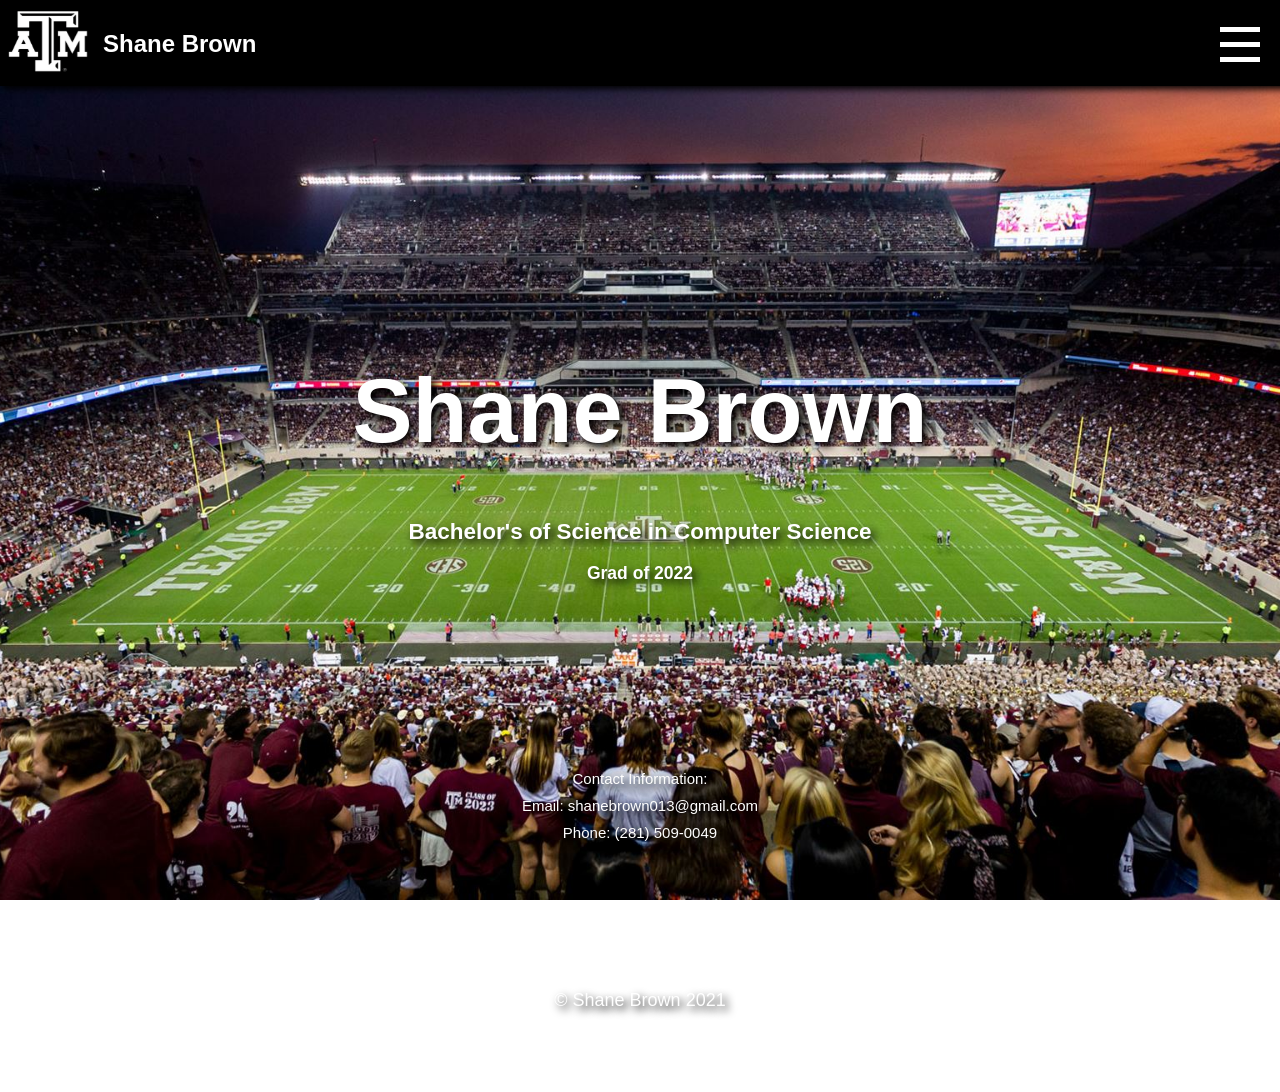
<file: index.html>
<!DOCTYPE html>
<html lang="en">
<head>
    <meta charset="UTF-8">
    <meta http-equiv="X-UA-Compatible" content="IE=edge">
    <meta name="viewport" content="width=device-width, initial-scale=1.0">
    <link rel="stylesheet" href="index.css">
    <title>Shane Brown | Home</title>
</head>
<body id="body">
    <!-- Header and Links -->
    <a href="index.html"><img src="amLogoWhite.png" style="z-index: 9999; width: 80px; top: -5px; position: fixed;"></a>
    <h2 class="headerName">Shane Brown</h2>
    <div class="header" id="header"></div>
    <div class="links" id="links">
        <section class="p-menu1">
            <nav id="navbar" class="navigation" role="navigation">
            <input id="toggle1" type="checkbox" />
            <label class="hamburger1" for="toggle1">
                <div class="top"></div>
                <div class="meat"></div>
                <div class="bottom"></div>
            </label>
            <nav class="menu1" id="menu1">
                <a class="link1" href="index.html">Home</a>
                <a class="link1" href="about.html">About</a>
                <a class="link1" href="portfolio.html">Portfolio</a>
                <a class="link1" href="service.html">Service</a>
                <a class="link1" href="qual.html">Qualifications</a>
                <a class="link1"><label class="toggleSwitch">
                    <input type="checkbox" id ="toggleButton" onclick="toggleDarkMode()">
                    <span class="toggle" id="toggle"></span>
                  </label></a>
              </nav>
          </nav>
          </section>
    </div>

    <!-- Body -->
    <div class="bodyName">
        <H1>Shane Brown</H1>
    </div>
    <div class="bodyInfo">
        <h2>Bachelor's of Science in Computer Science</h2>
        <h3>Grad of 2022</h3>
    </div>

    <p class="contactInfo">Contact Information: <br>
        Email: shanebrown013@gmail.com <br> 
        Phone: (281) 509-0049</p>
        <p class="copyright"> © Shane Brown 2021 </p>

        <script src="index.js"></script>
        
</body>
</html>
</file>
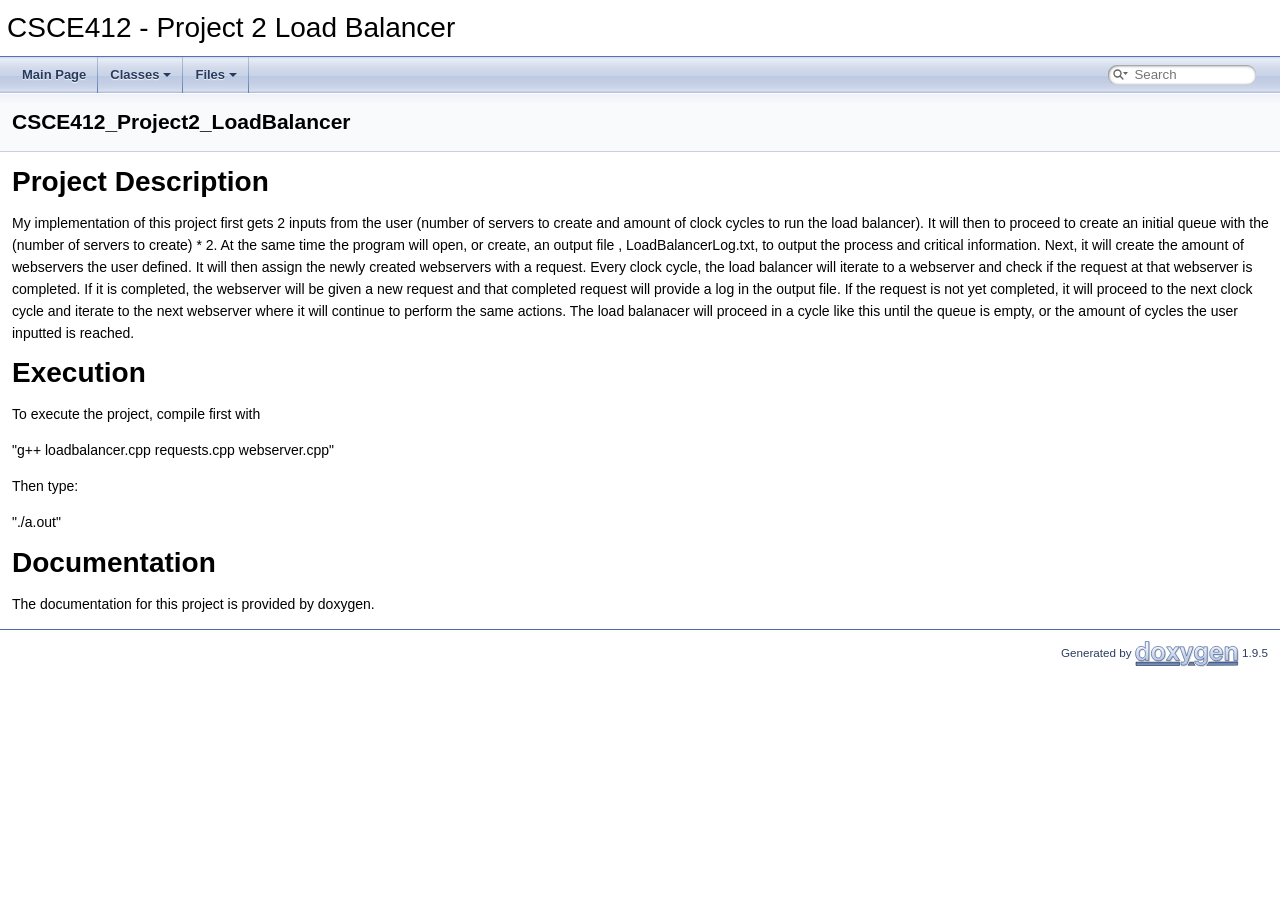
<file: html/index.html>
<!DOCTYPE html PUBLIC "-//W3C//DTD XHTML 1.0 Transitional//EN" "https://www.w3.org/TR/xhtml1/DTD/xhtml1-transitional.dtd">
<html xmlns="http://www.w3.org/1999/xhtml" lang="en-US">
<head>
<meta http-equiv="Content-Type" content="text/xhtml;charset=UTF-8"/>
<meta http-equiv="X-UA-Compatible" content="IE=11"/>
<meta name="generator" content="Doxygen 1.9.5"/>
<meta name="viewport" content="width=device-width, initial-scale=1"/>
<title>CSCE412 - Project 2 Load Balancer: CSCE412_Project2_LoadBalancer</title>
<link href="tabs.css" rel="stylesheet" type="text/css"/>
<script type="text/javascript" src="jquery.js"></script>
<script type="text/javascript" src="dynsections.js"></script>
<link href="search/search.css" rel="stylesheet" type="text/css"/>
<script type="text/javascript" src="search/searchdata.js"></script>
<script type="text/javascript" src="search/search.js"></script>
<link href="doxygen.css" rel="stylesheet" type="text/css" />
</head>
<body>
<div id="top"><!-- do not remove this div, it is closed by doxygen! -->
<div id="titlearea">
<table cellspacing="0" cellpadding="0">
 <tbody>
 <tr id="projectrow">
  <td id="projectalign">
   <div id="projectname">CSCE412 - Project 2 Load Balancer
   </div>
  </td>
 </tr>
 </tbody>
</table>
</div>
<!-- end header part -->
<!-- Generated by Doxygen 1.9.5 -->
<script type="text/javascript">
/* @license magnet:?xt=urn:btih:d3d9a9a6595521f9666a5e94cc830dab83b65699&amp;dn=expat.txt MIT */
var searchBox = new SearchBox("searchBox", "search/",'.html');
/* @license-end */
</script>
<script type="text/javascript" src="menudata.js"></script>
<script type="text/javascript" src="menu.js"></script>
<script type="text/javascript">
/* @license magnet:?xt=urn:btih:d3d9a9a6595521f9666a5e94cc830dab83b65699&amp;dn=expat.txt MIT */
$(function() {
  initMenu('',true,false,'search.php','Search');
  $(document).ready(function() { init_search(); });
});
/* @license-end */
</script>
<div id="main-nav"></div>
</div><!-- top -->
<!-- window showing the filter options -->
<div id="MSearchSelectWindow"
     onmouseover="return searchBox.OnSearchSelectShow()"
     onmouseout="return searchBox.OnSearchSelectHide()"
     onkeydown="return searchBox.OnSearchSelectKey(event)">
</div>

<!-- iframe showing the search results (closed by default) -->
<div id="MSearchResultsWindow">
<div id="MSearchResults">
<div class="SRPage">
<div id="SRIndex">
<div id="SRResults"></div>
<div class="SRStatus" id="Loading">Loading...</div>
<div class="SRStatus" id="Searching">Searching...</div>
<div class="SRStatus" id="NoMatches">No Matches</div>
</div>
</div>
</div>
</div>

<div><div class="header">
  <div class="headertitle"><div class="title">CSCE412_Project2_LoadBalancer </div></div>
</div><!--header-->
<div class="contents">
<div class="textblock"><p ><a class="anchor" id="md_README"></a> </p>
<h1><a class="anchor" id="autotoc_md1"></a>
Project Description</h1>
<p >My implementation of this project first gets 2 inputs from the user (number of servers to create and amount of clock cycles to run the load balancer). It will then to proceed to create an initial queue with the (number of servers to create) * 2. At the same time the program will open, or create, an output file , LoadBalancerLog.txt, to output the process and critical information. Next, it will create the amount of webservers the user defined. It will then assign the newly created webservers with a request. Every clock cycle, the load balancer will iterate to a webserver and check if the request at that webserver is completed. If it is completed, the webserver will be given a new request and that completed request will provide a log in the output file. If the request is not yet completed, it will proceed to the next clock cycle and iterate to the next webserver where it will continue to perform the same actions. The load balanacer will proceed in a cycle like this until the queue is empty, or the amount of cycles the user inputted is reached.</p>
<h1><a class="anchor" id="autotoc_md2"></a>
Execution</h1>
<p >To execute the project, compile first with</p>
<p >"g++ loadbalancer.cpp requests.cpp webserver.cpp"</p>
<p >Then type:</p>
<p >"./a.out"</p>
<h1><a class="anchor" id="autotoc_md3"></a>
Documentation</h1>
<p >The documentation for this project is provided by doxygen. </p>
</div></div><!-- PageDoc -->
</div><!-- contents -->
<!-- start footer part -->
<hr class="footer"/><address class="footer"><small>
Generated by&#160;<a href="https://www.doxygen.org/index.html"><img class="footer" src="doxygen.svg" width="104" height="31" alt="doxygen"/></a> 1.9.5
</small></address>
</body>
</html>
</file>
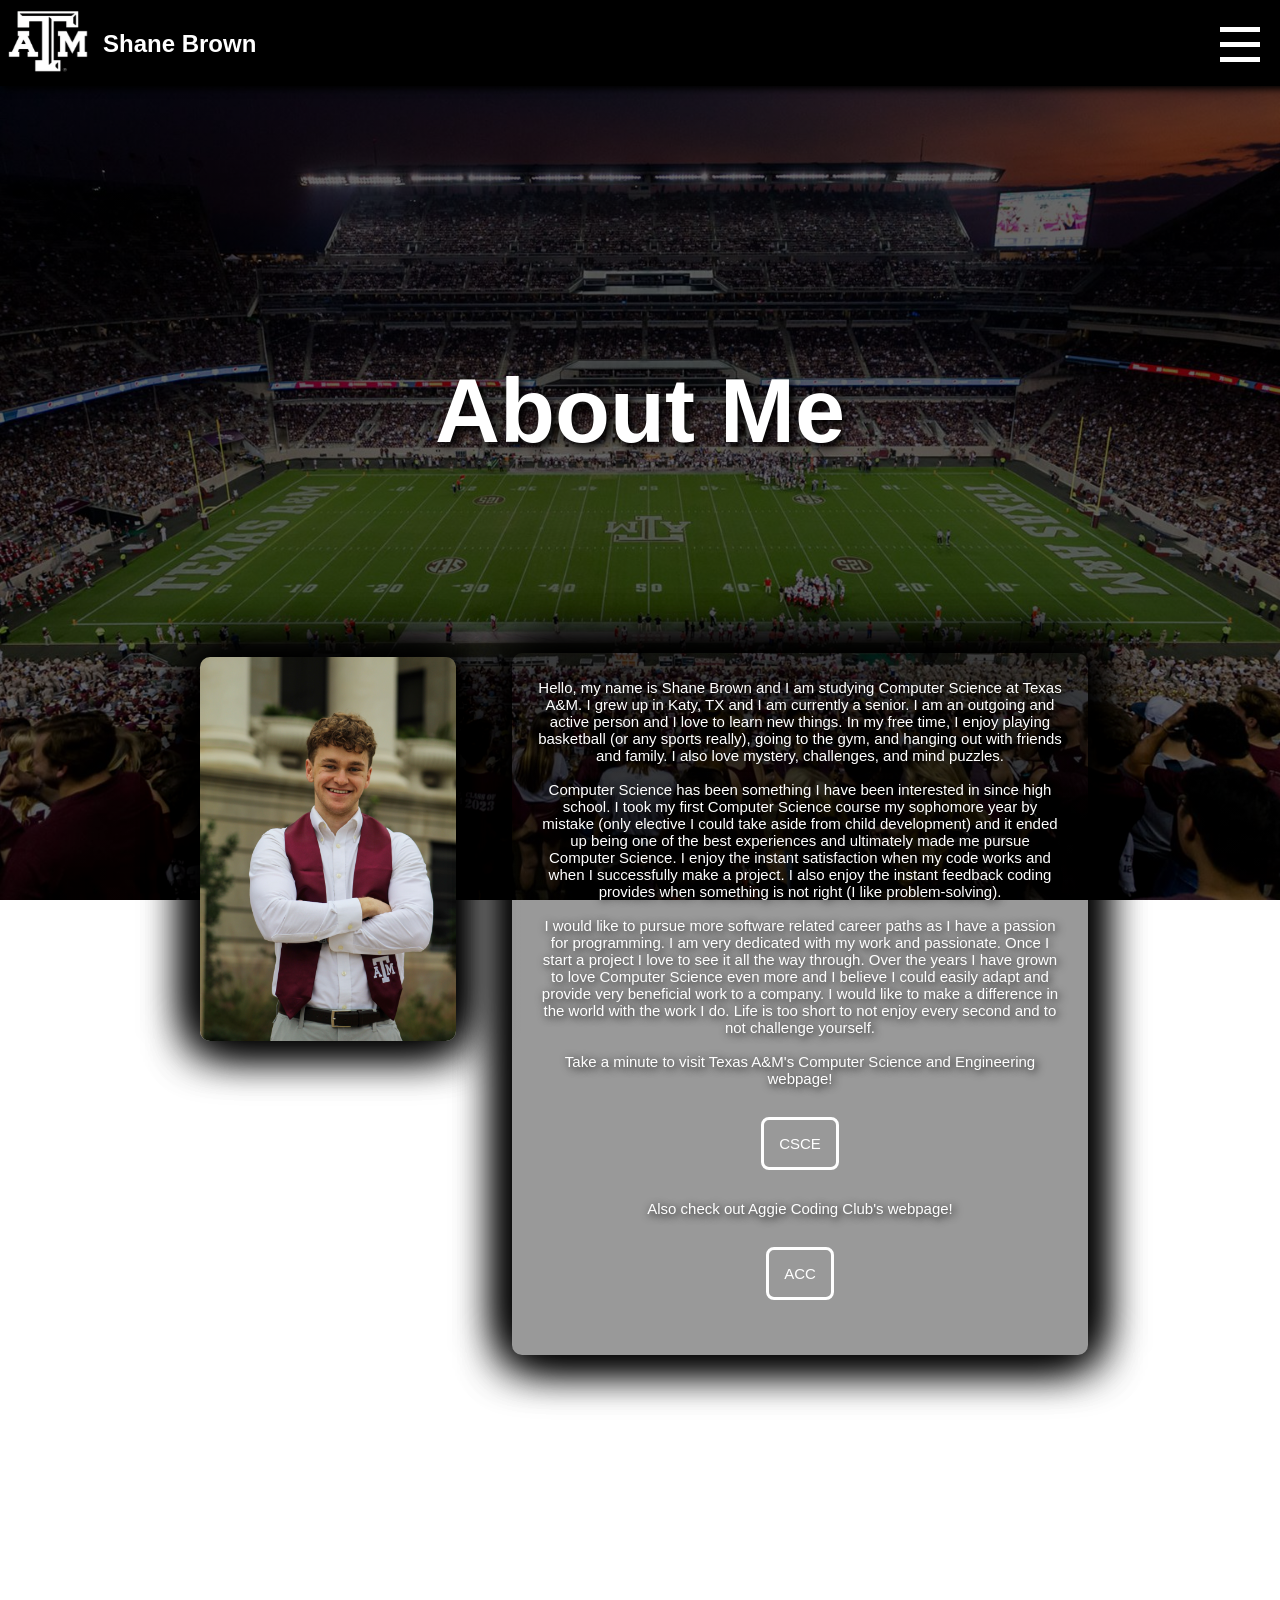
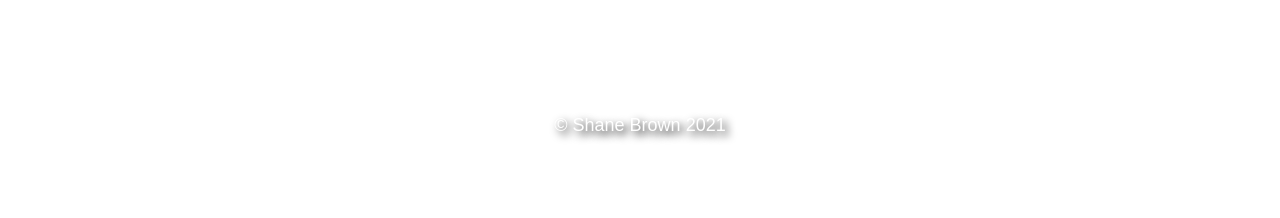
<file: about.html>
<!DOCTYPE html>
<html lang="en">
<head>
    <meta charset="UTF-8">
    <meta http-equiv="X-UA-Compatible" content="IE=edge">
    <meta name="viewport" content="width=device-width, initial-scale=1.0">
    <link rel="stylesheet" href="about.css">
    <title>Shane Brown | About</title>
</head>
<body id="body">
    <!-- Header and Links -->
    <a href="index.html"><img src="amLogoWhite.png" style="z-index: 9999; width: 80px; top: -5px; position: fixed;"></a>
    <h2 class="headerName">Shane Brown</h2>
    <div class="header" id="header"></div>
    <div class="links" id="links">
        <section class="p-menu1">
            <nav id="navbar" class="navigation" role="navigation">
            <input id="toggle1" type="checkbox" />
            <label class="hamburger1" for="toggle1">
                <div class="top"></div>
                <div class="meat"></div>
                <div class="bottom"></div>
            </label>
            <nav class="menu1" id="menu1">
                <a class="link1" href="index.html">Home</a>
                <a class="link1" href="about.html">About</a>
                <a class="link1" href="portfolio.html">Portfolio</a>
                <a class="link1" href="service.html">Service</a>
                <a class="link1" href="qual.html">Qualifications</a>
                <a class="link1"><label class="toggleSwitch">
                    <input type="checkbox" id ="toggleButton" onclick="toggleDarkMode()">
                    <span class="toggle" id="toggle"></span>
                  </label></a>
              </nav>
          </nav>
          </section>
    </div>

    <!-- Body -->
    <div class="bodyName">
        <H1>About Me</H1>
    </div>

    <img class="profileImg" src="portrait2.jpg">
    <div class="bodyInfo">    
        <p class="aboutMeInfo">
            Hello, my name is Shane Brown and I am studying Computer Science at Texas A&M. I grew up in Katy, TX and I am currently a senior. 
                 I am an outgoing and active person and I love to learn new things. In my free time,
                 I enjoy playing basketball (or any sports really), going to the gym, and hanging out with friends and family.
                 I also love mystery, challenges, and mind puzzles. <br> <br>
                 Computer Science has been something I have been interested in since high school. I took my first Computer Science course my sophomore year by mistake (only elective I could take
                 aside from child development) and it ended up being one of the best experiences and ultimately made me pursue Computer Science. I enjoy the instant satisfaction
                 when my code works and when I successfully make a project. I also enjoy the instant feedback coding provides when something is not right (I like problem-solving).
                 <br> <br>
                 I would like to pursue more software related career paths as I have a passion for programming. I am very dedicated with my work and passionate. 
                 Once I start a project I love to see it all the way through. Over the years I have grown to love Computer Science even more and 
                 I believe I could easily adapt and provide very beneficial work to
                 a company. I would like to make a difference in the world with the work I do. Life is too short to not enjoy every second and to not challenge yourself. <br><br>
                 Take a minute to visit Texas A&M's Computer Science and Engineering webpage! <br>
                 <a href="https://engineering.tamu.edu/cse/index.html" target="_blank"><button class="bt"> CSCE </button></a> <br>
                 Also check out Aggie Coding Club's webpage!<br>
                 <a href="https://aggiecodingclub.com/" target="_blank"><button class="bt"> ACC </button></a> <br>
        </p>
        <footer>
            <p class="copyright"> © Shane Brown 2021 </p>
        </footer>
    </div>

    <script src="about.js"></script>
    
</body>
</html>
</file>
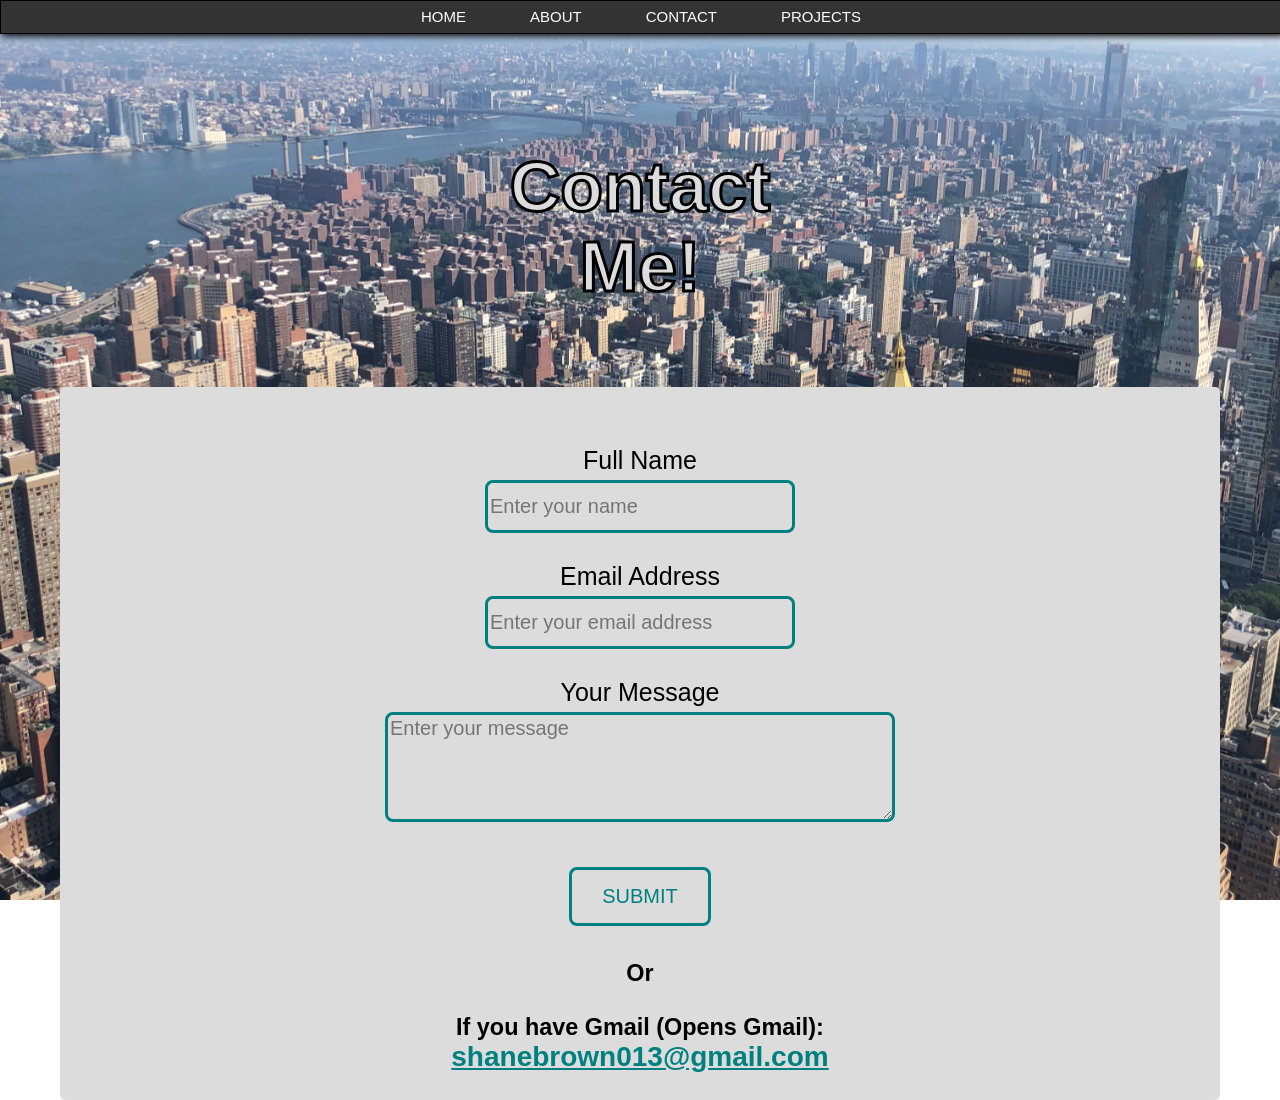
<file: contact.html>
<!DOCTYPE html>
<html>
    <head>
            <title>
                Contact Me
            </title>
            <link rel="stylesheet" href="DesignContact.css">
    </head>
    <body>
        <div class= "Links">
            <ul>
                <li><a class="active" href= "index.html">Home</a></li>
                <li><a href= "about.html">About</a></li>
                <li><a href= "contact.html">Contact</a></li>
                <li><a href= "projects.html">Projects</a> </li>
            </ul>
        </div>

        <div class="bg">
        </div>

        <div class="middleHeader">
            <h1>
                Contact<br> Me!
            </h1>
        </div>
         <div class="contactContent">
            <div class="contactText" style="font-family: 'Gill Sans', 'Gill Sans MT', Calibri, 'Trebuchet MS', sans-serif; border-radius: 5px; padding: 1px 30px; font-size: 25px;">
                <br> <br>
                <form accept-charset="UTF-8" action="mailto:shanebrown013@gmail.com" method="POST" enctype="text/plain"  target="_blank" id="wpform">
                   <div>
                      <label>Full Name</label>
                      <div>
                         <input style="margin-top: 5px; background-color: transparent; height:45px; width:300px; border-color: teal; border-radius: 8px;
                         border-width: 3px; border-style: solid; font-size: 20px; font-family: 'Gill Sans', 'Gill Sans MT', Calibri, 'Trebuchet MS', sans-serif; " type="text" name="Name" placeholder="Enter your name" required="required">
                      </div>
                   </div>
                   <br>
                   <div>
                      <label>Email Address</label>
                      <div>
                         <input style="margin-top: 5px;background-color: transparent; height:45px; width:300px; border-color: teal; border-radius: 8px;
                         border-width: 3px; border-style: solid; font-size: 20px; font-family: 'Gill Sans', 'Gill Sans MT', Calibri, 'Trebuchet MS', sans-serif;" type="email" name="email" placeholder="Enter your email address" required="required">
                      </div>
                   </div>
                   <br>
                   <div>
                      <label>Your Message</label>
                      <div>
                         <textarea style="margin-top: 5px;background-color: transparent; height:100px; width:500px; border-color: teal; border-radius: 8px;
                         border-width: 3px; border-style: solid; font-family: 'Gill Sans', 'Gill Sans MT', Calibri, 'Trebuchet MS', sans-serif; font-size: 20px;" type="text" name="message" placeholder="Enter your message" required="required"></textarea>
                      </div>
                   </div>
                   
                   <br>
                   <input type="hidden" value="✓">
                   <button class="contactButton" type="submit">SUBMIT</button>
                </form>
                
             </div>
             <h3 class="infoBelow">
                Or <br> <br> If you have Gmail (Opens Gmail): <br> <a href="https://mail.google.com/mail/?view=cm&fs=1&to=shanebrown013@gmail.com" target="_blank" style="color: teal; font-size: 28px; ">shanebrown013@gmail.com</a> 
                <br> <br>
             </h3>
         </div>

         <!-- Fading out the Header -->
         <script src="https://cdnjs.cloudflare.com/ajax/libs/jquery/3.5.1/jquery.min.js"></script>
         <script>
            //  Fading out the Header
            $(window).scroll(function() {
                $(".middleHeader").css("opacity", 1 - $(window).scrollTop() / 150);
            });
         </script>

    </body>
</html>
</file>
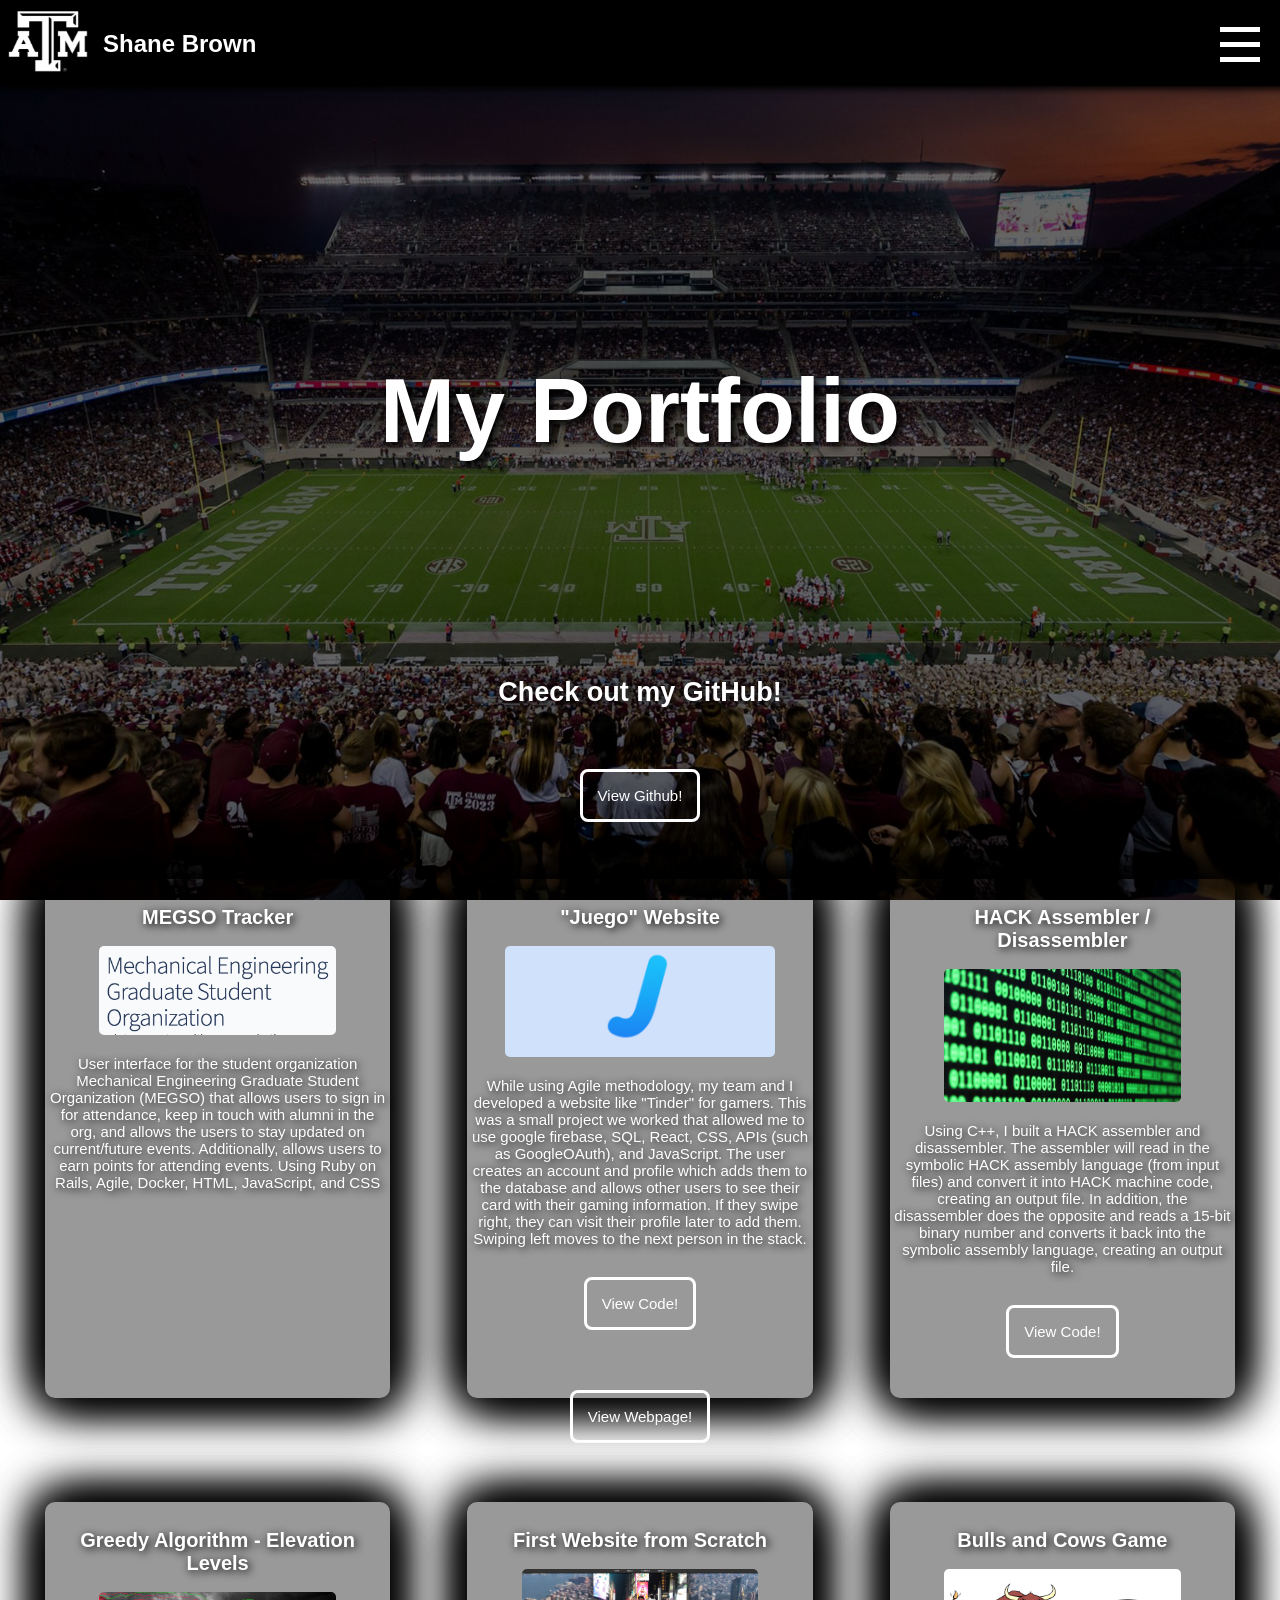
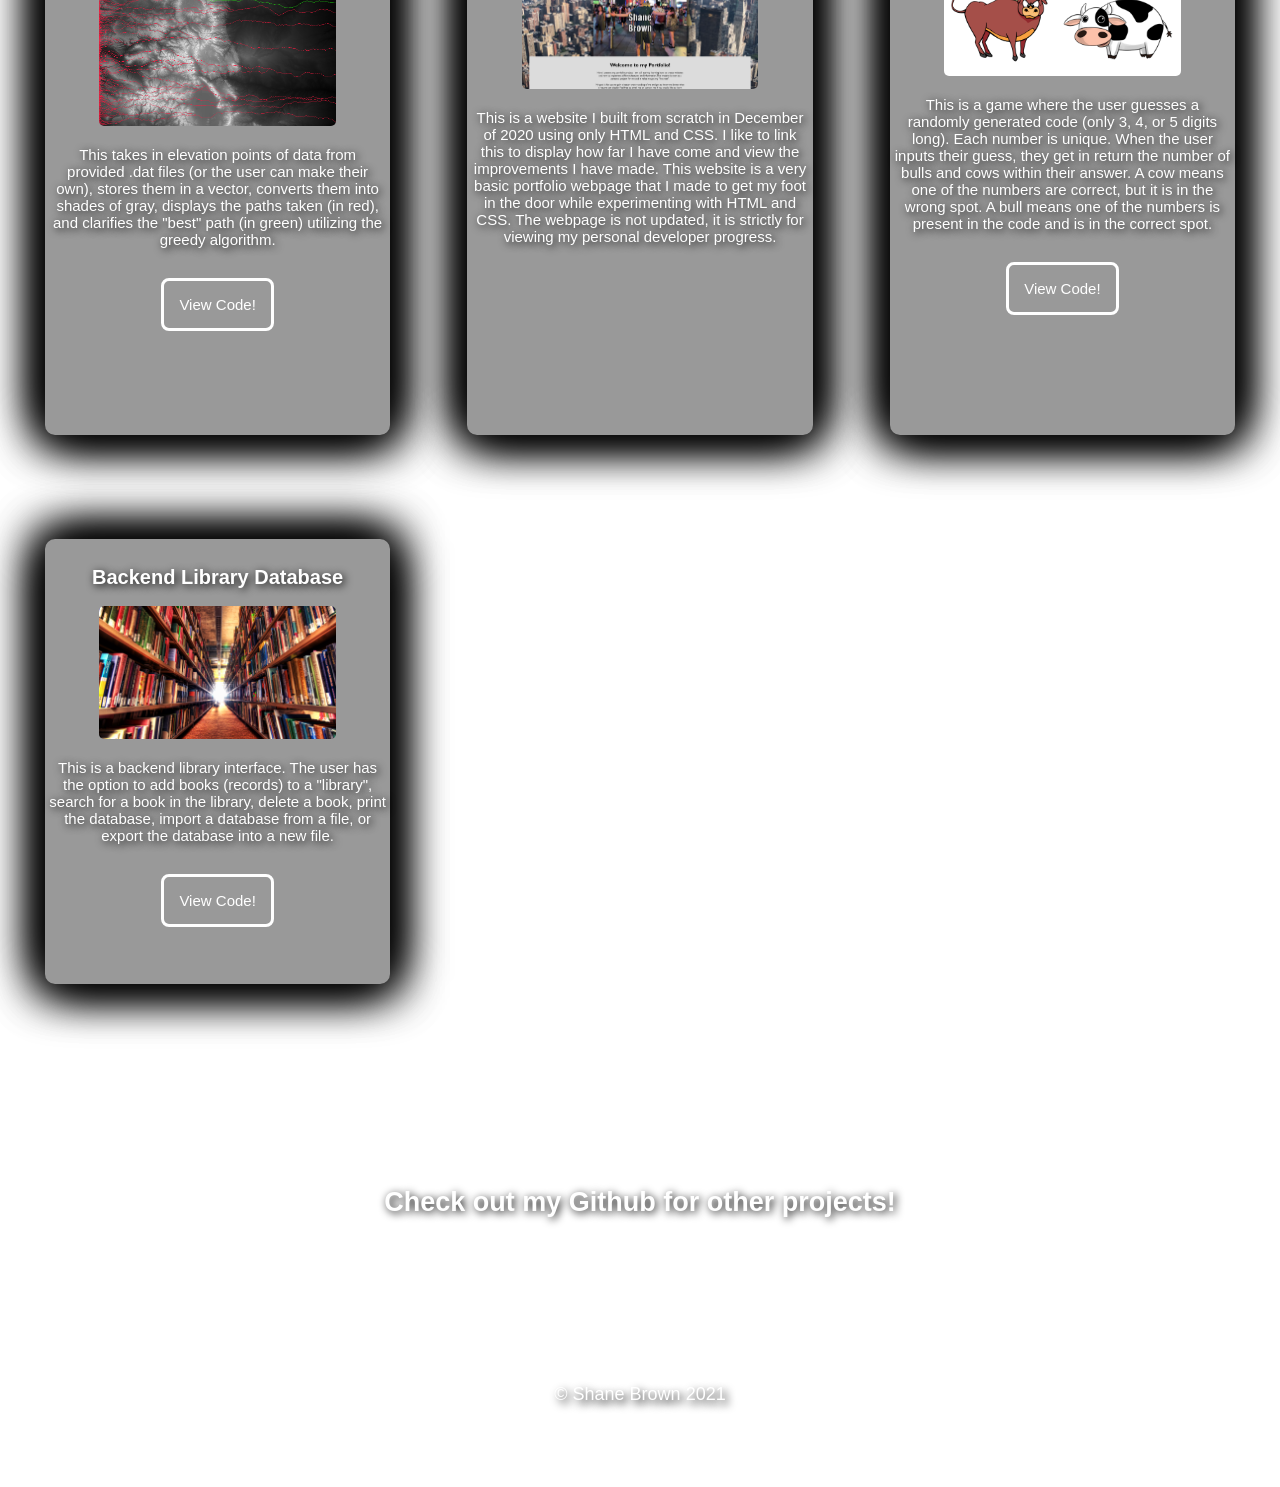
<file: portfolio.html>
<!DOCTYPE html>
<html lang="en">
<head>
    <meta charset="UTF-8">
    <meta http-equiv="X-UA-Compatible" content="IE=edge">
    <meta name="viewport" content="width=device-width, initial-scale=1.0">
    <link rel="stylesheet" href="portfolio.css">
    <title>Shane Brown | Portfolio</title>
</head>
<body id="body">
    <!-- Header and Links -->
    <a href="index.html"><img src="amLogoWhite.png" style="z-index: 9999; width: 80px; top: -5px; position: fixed;" class="pageLogo"></a>
    <h2 class="headerName">Shane Brown</h2>
    <div class="header" id="header"></div>
    
    <div class="links" id="links">
        <section class="p-menu1">
            <nav id="navbar" class="navigation" role="navigation">
            <input id="toggle1" type="checkbox" />
            <label class="hamburger1" for="toggle1">
                <div class="top"></div>
                <div class="meat"></div>
                <div class="bottom"></div>
            </label>
            <nav class="menu1" id="menu1">
                <a class="link1" href="index.html">Home</a>
                <a class="link1" href="about.html">About</a>
                <a class="link1" href="portfolio.html">Portfolio</a>
                <a class="link1" href="service.html">Service</a>
                <a class="link1" href="qual.html">Qualifications</a>
                <a class="link1"><label class="toggleSwitch">
                    <input type="checkbox" id ="toggleButton" onclick="toggleDarkMode()">
                    <span class="toggle" id="toggle"></span>
                  </label></a>
              </nav>
          </nav>
          </section>
    </div>

    <!-- Body -->
    <div class="bodyName">
        <H1>My Portfolio</H1>
    </div>

    <div class="bodyInfo">    

        <p class="githubLink" style="font-size: 3vmin;">
            <b>Check out my GitHub! <br></b> <br>
            <a href="https://github.com/shanebrown013?tab=repositories" target="_blank"><button class="bt"> View Github! </button></a>
        </p>

        <div class="grid-container">
            <div class="project">
                <div class="projectTitle">
                    <br>
                   <b>MEGSO Tracker</b>
                </div>
                <br>
                <img src="MEGSO.png" alt="MEGSOLOGO" style="width:70%; border-radius: 5px;">
                <br><br>
                User interface for the student organization Mechanical Engineering Graduate Student Organization (MEGSO) that 
                allows users to sign in for attendance, keep in touch with alumni in the org, and allows the users to 
                stay updated on current/future events. Additionally, allows users to earn points for attending 
                events. Using Ruby on Rails, Agile, Docker, HTML, JavaScript, and CSS
            </div>
            <div class="project">
                <div class="projectTitle">
                    <br>
                   <b>"Juego" Website</b>
                </div>
                <br>
                <img src="Juego.png" alt="Assembler/DisassemblerHACK" style="width:80%; border-radius: 5px;">
                <br><br>
                While using Agile methodology, my team and I developed a website like "Tinder" for gamers. This was a
                small project we worked that allowed me to use google firebase, SQL, React, CSS, APIs (such as GoogleOAuth), 
                and JavaScript. The user creates an account and profile which adds them to the database and allows other users to see
                their card with their gaming information. If they swipe right, they can visit their profile later to add them. Swiping left 
                moves to the next person in the stack.
                <div class="viewCode">
                   <a href="https://github.com/shanebrown013/juegoMatch" target="_blank" ><button class="bt">View Code!</button></a>
                   <a href="https://juegomatch.firebaseapp.com/" target="_blank" ><button class="bt">View Webpage!</button></a>
                </div>
                
            </div>
            <div class="project">
                <div class="projectTitle">
                    <br>
                   <b>HACK Assembler / <br>Disassembler</b>
                </div>
                <br>
                <img src="binary.jpg" alt="Assembler/DisassemblerHACK" style="width:70%; border-radius: 5px;">
                <br><br>
                Using C++, I built a HACK assembler and disassembler. The assembler will read in the symbolic HACK assembly language (from input files) and
                convert it into HACK machine code, creating an output file. In addition, the disassembler does the opposite
                and reads a 15-bit binary number and converts it back into the symbolic assembly language, creating an output file.
                <div class="viewCode">
                   <a href="https://github.com/shanebrown013/HACKAssemblerDisassembler" target="_blank" ><button class="bt">View Code!</button></a>
                </div>
                
            </div>
            <div class="project">
                <div class="projectTitle">
                   <br>
                   <b>Greedy Algorithm - Elevation Levels</b>
                </div>
                <br>
                <img src="greedyPic.png" alt="GreedyAlgorithm" style="width:70%; border-radius: 5px;">
                <br><br>
                This takes in elevation points of data from provided .dat files (or the user can make their own), stores them in a vector, 
                converts them into shades of gray, displays the paths taken (in red), and clarifies the "best" path (in green) utilizing the greedy algorithm.
                <div class="viewCode">
                   <a href="https://github.com/shanebrown013/greedy" target="_blank" ><button class="bt">View Code!</button></a>
                </div>
            </div>
            <div class="project">
                <div class="projectTitle">
                    <br>
                   <b>First Website from Scratch</b>
                </div>
                <br>
                <img src="firstWebsite.PNG" alt="FirstWebsite" style="width:70%; border-radius: 5px;">
                <br><br>
                This is a website I built from scratch in December of 2020 using only HTML and CSS. I like to link this to display how far I have come and 
                view the improvements I have made. This website is a very basic portfolio webpage that I made to get my foot in the door while 
                experimenting with HTML and CSS. The webpage is not updated, it is strictly for viewing my personal developer progress.
            </div>
            <div class="project">
                <div class="projectTitle">
                    <br>
                   <b>Bulls and Cows Game</b>
                </div>
                <br>
                <img src="bulls_and_cows.png" alt="BullsAndCows" style="width:70%; border-radius: 5px;">
                <br><br>
                This is a game where the user guesses a randomly generated code (only 3, 4, or 5 digits long). Each number is unique. 
                When the user inputs their guess, they get in return the number of bulls and cows within their answer. 
                A cow means one of the numbers are correct, but it is in the wrong spot. A bull means one of the numbers is present in the code and is in the correct spot.
                <div class="viewCode">
                   <a href="https://github.com/shanebrown013/BullsAndCowsGame" target="_blank" ><button class="bt">View Code!</button></a>
                </div>
            </div>
            <div class="project">
                <div class="projectTitle">
                    <br>
                   <b>Backend Library Database</b>
                </div>
                <br>
                <img src="Library.jpg" alt="LibraryDatabase" style="width:70%; border-radius: 5px;">
                <br><br>
                This is a backend library interface. The user has the option to add books (records) to a "library", 
                search for a book in the library, delete a book, print the database, import a database from a file, or 
                export the database into a new file.
                <div class="viewCode">
                   <a href="https://github.com/shanebrown013/BackendLibraryInterface" target="_blank" ><button class="bt">View Code!</button></a>
                </div>
            </div>
            
            <br><br><br>
            <br><br>

        </div>
        <p class="githubInfo" style="font-size: 3vmin;">
            <b>Check out my Github for other projects! <br></b> <br>
            
        </p>
         <p class="copyright"> © Shane Brown 2021 </p>
    </div>
    <script src="portfolio.js"></script>

    
</body>
</html>
</file>
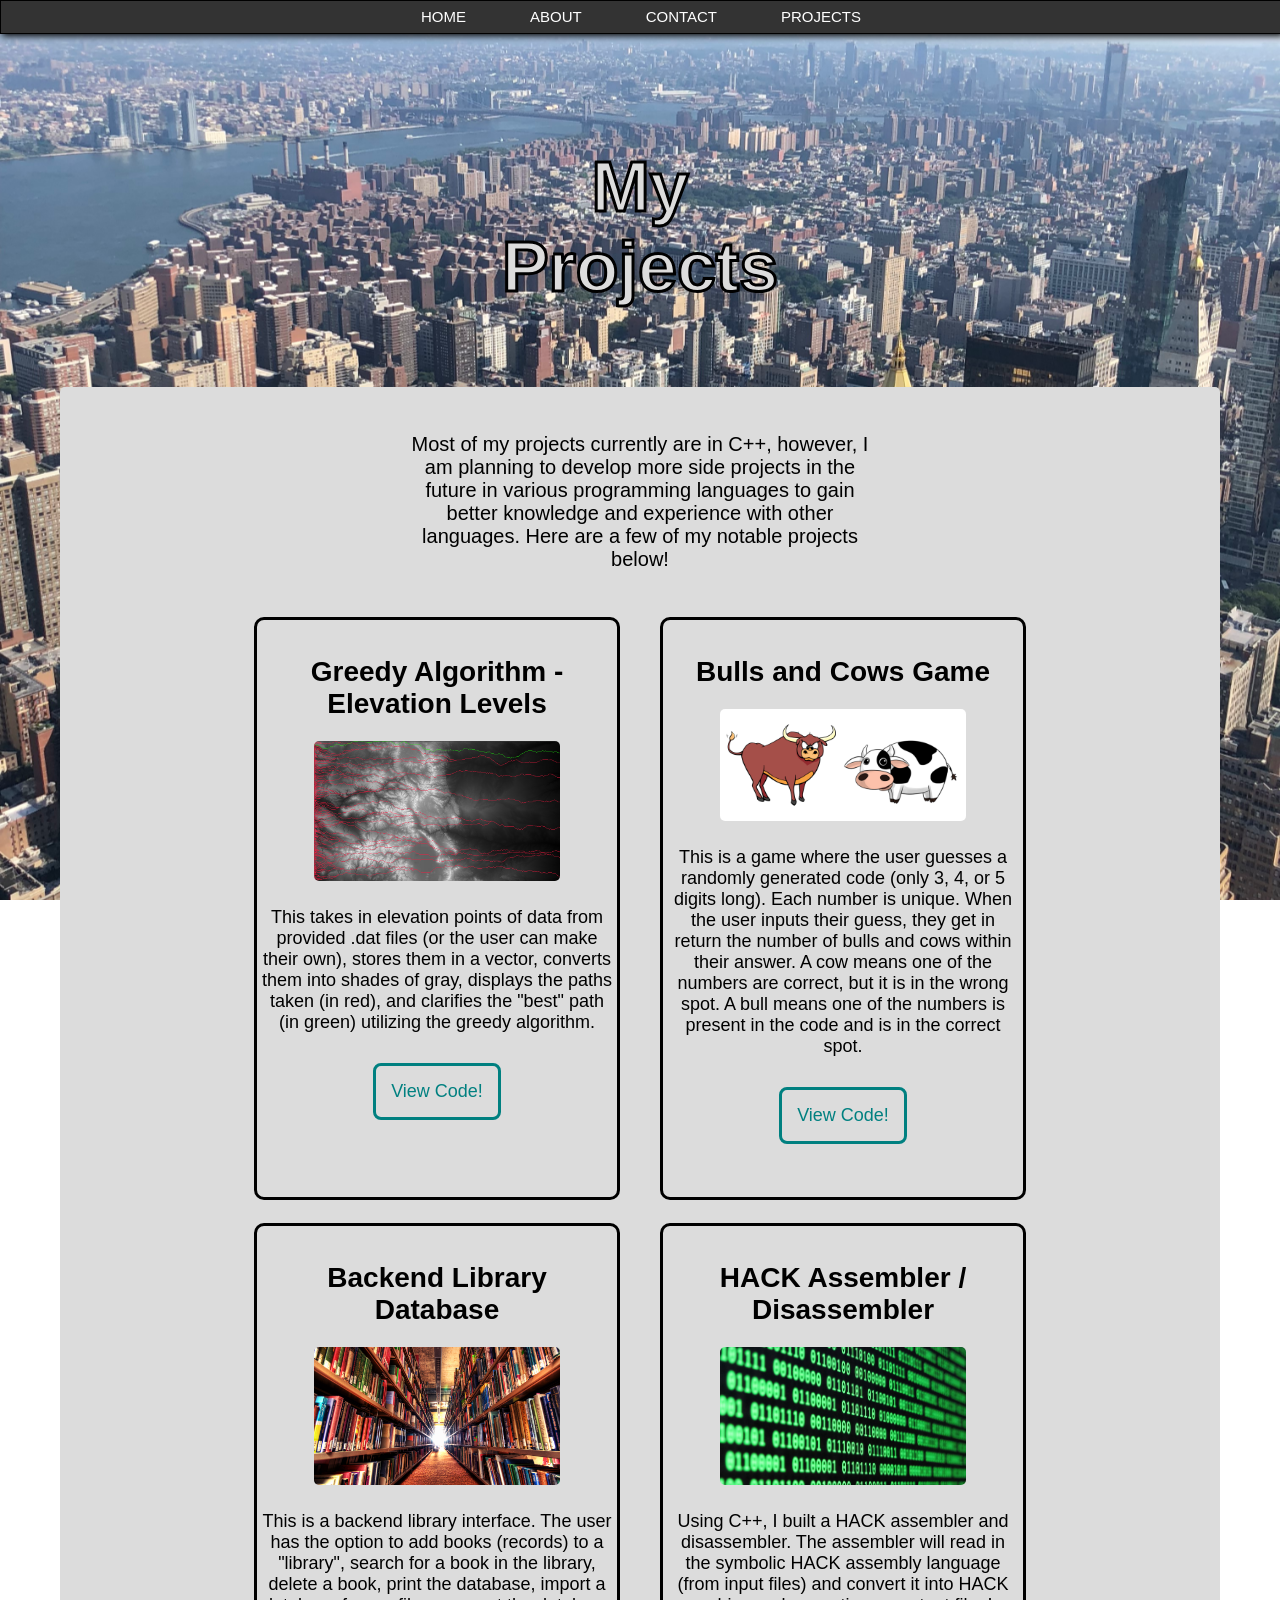
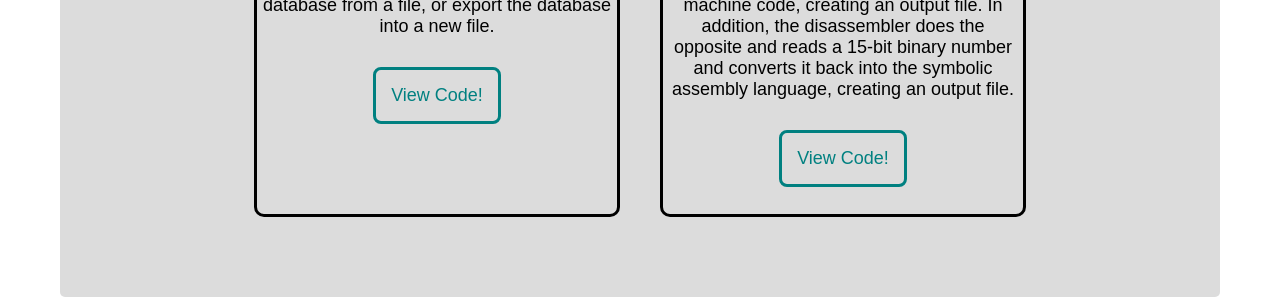
<file: projects.html>
<!DOCTYPE html>
<html>
    <head>
            <title>
                My Projects
            </title>
            <link rel="stylesheet" href="DesignProjects.css">
    </head>
    <body>
        <div class= "Links">
            <ul>
                <li><a class="active" href= "index.html">Home</a></li>
                <li><a href= "about.html">About</a></li>
                <li><a href= "contact.html">Contact</a></li>
                <li><a href= "projects.html">Projects</a> </li>
            </ul>
        </div>

        <div class="bg">
        </div>

        <div class="middleHeader">
            <h1>
                My<br> Projects
            </h1>
        </div>
         <div class="projectsContent">
             <br><br>

            <div class="projectSummary">
                Most of my projects currently are in C++, however, I am planning to develop more side projects in the future in various programming languages to gain 
                better knowledge and experience with other languages. Here are a few of my notable projects below! <br><br><br>
            </div>
            <div class = "grid-container">
                <div class="project1">
                    <div class="project1Title">
                       <br>
                       <b>Greedy Algorithm - Elevation Levels</b>
                    </div>
                    <br>
                    <img src="greedyPic.PNG" alt="GreedyAlgorithm" style="width:70%; border-radius: 5px;">
                    <br><br>
                    This takes in elevation points of data from provided .dat files (or the user can make their own), stores them in a vector, 
                    converts them into shades of gray, displays the paths taken (in red), and clarifies the "best" path (in green) utilizing the greedy algorithm.
                    <div class="viewCode">
                       <a href="https://github.com/shanebrown013/greedy" target="_blank" ><button class="bt">View Code!</button></a>
                    </div>
                </div>
                <div class="project1">
                    <div class="project2Title">
                        <br>
                       <b>Bulls and Cows Game</b>
                    </div>
                    <br>
                    <img src="bulls_and_cows.png" alt="BullsAndCows" style="width:70%; border-radius: 5px;">
                    <br><br>
                    This is a game where the user guesses a randomly generated code (only 3, 4, or 5 digits long). Each number is unique. 
                    When the user inputs their guess, they get in return the number of bulls and cows within their answer. 
                    A cow means one of the numbers are correct, but it is in the wrong spot. A bull means one of the numbers is present in the code and is in the correct spot.
                    <div class="viewCode">
                       <a href="https://github.com/shanebrown013/BullsAndCowsGame" target="_blank" ><button class="bt">View Code!</button></a>
                    </div>
                </div>
                <div class="project1">
                    <div class="project3Title">
                        <br>
                       <b>Backend Library Database</b>
                    </div>
                    <br>
                    <img src="Library.jpg" alt="LibraryDatabase" style="width:70%; border-radius: 5px;">
                    <br><br>
                    This is a backend library interface. The user has the option to add books (records) to a "library", 
                    search for a book in the library, delete a book, print the database, import a database from a file, or 
                    export the database into a new file.
                    <div class="viewCode">
                       <a href="https://github.com/shanebrown013/BackendLibraryInterface" target="_blank" ><button class="bt">View Code!</button></a>
                    </div>
                </div>
                <div class="project1">
                    <div class="project3Title">
                        <br>
                       <b>HACK Assembler / <br>Disassembler</b>
                    </div>
                    <br>
                    <img src="binary.jpg" alt="Assembler/DisassemblerHACK" style="width:70%; border-radius: 5px;">
                    <br><br>
                    Using C++, I built a HACK assembler and disassembler.  The assembler will read in the symbolic HACK assembly language (from input files) and
                    convert it into HACK machine code, creating an output file. In addition, the disassembler does the opposite
                    and reads a 15-bit binary number and converts it back into the symbolic assembly language, creating an output file.
                    <div class="viewCode">
                       <a href="https://github.com/shanebrown013/HACKAssemblerDisassembler" target="_blank" ><button class="bt">View Code!</button></a>
                    </div>
                </div>
            </div>
             <br><br><br><br><br><br>
         </div>

         <!-- Fading out the Header -->
         <script src="https://cdnjs.cloudflare.com/ajax/libs/jquery/3.5.1/jquery.min.js"></script>
         <script>
            //  Fading out the Header
            $(window).scroll(function() {
                $(".middleHeader").css("opacity", 1 - $(window).scrollTop() / 150);
            });
         </script>

    </body>
</html>
</file>
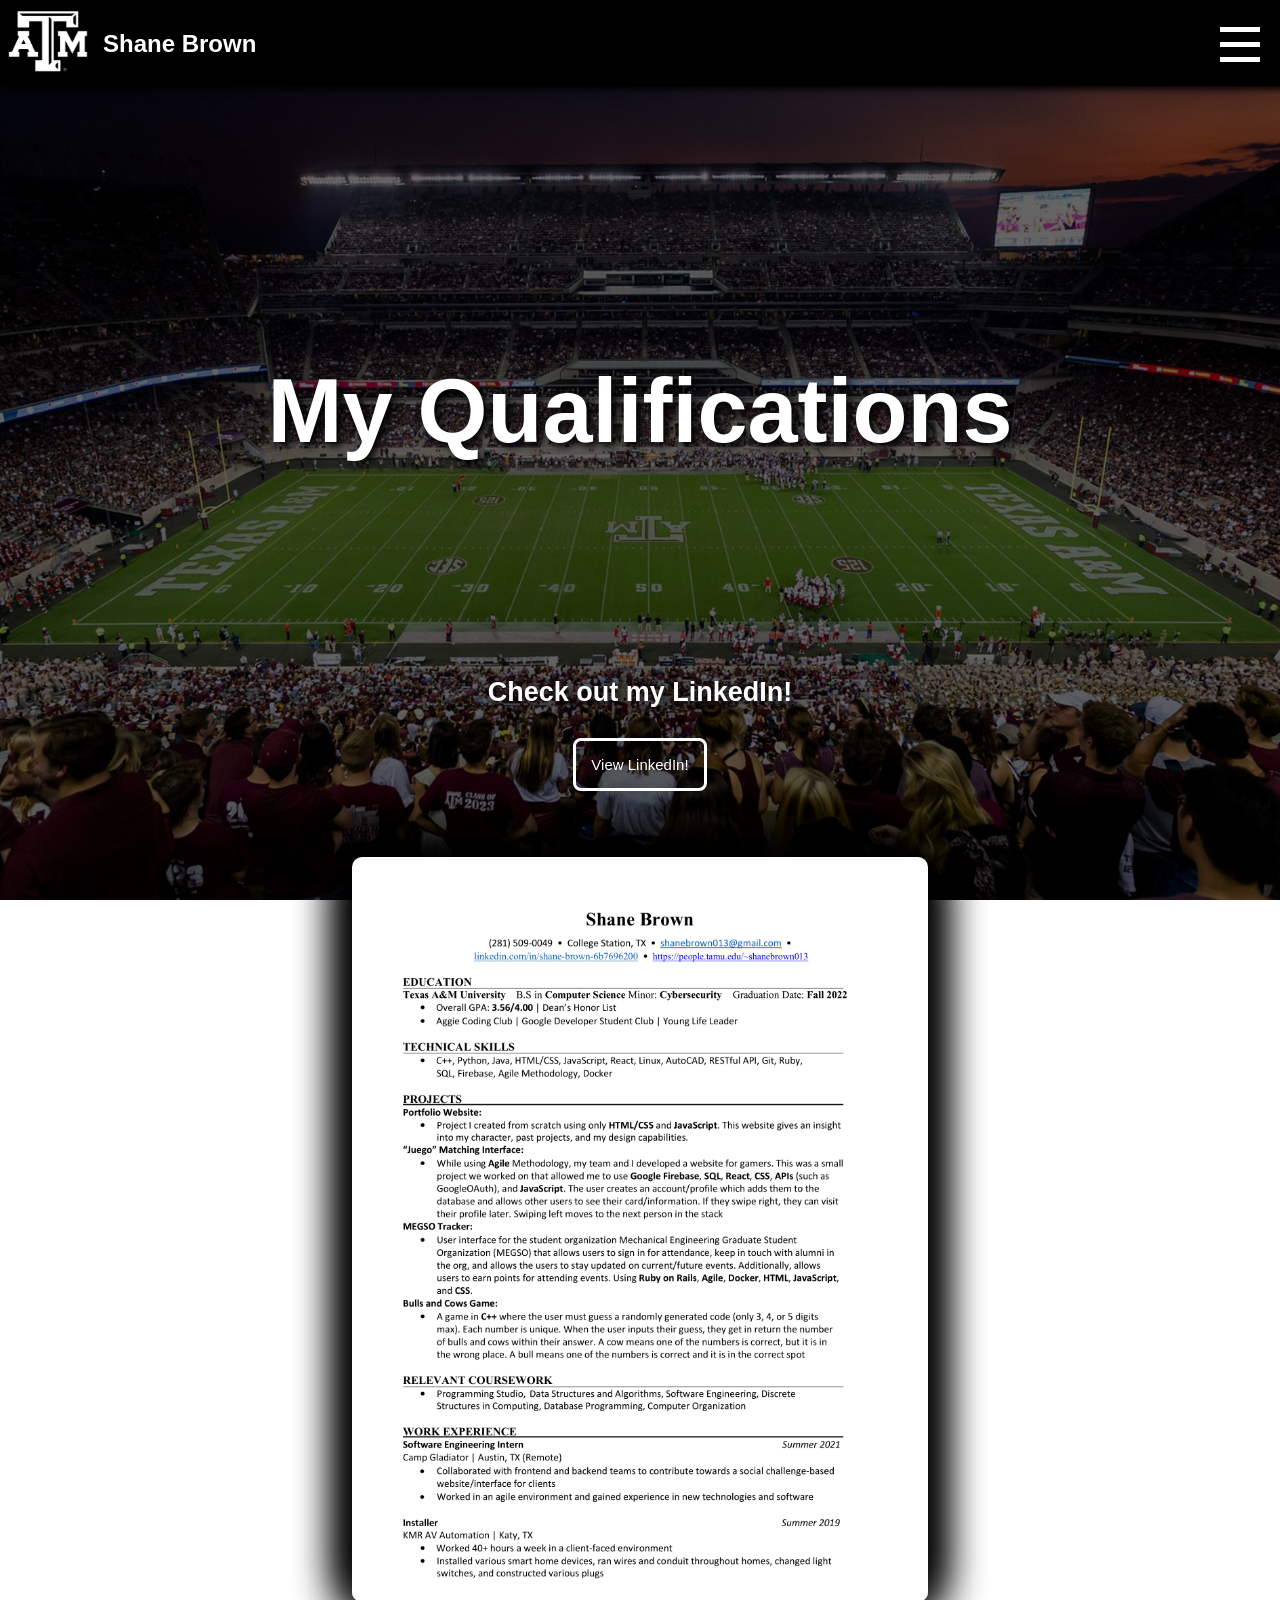
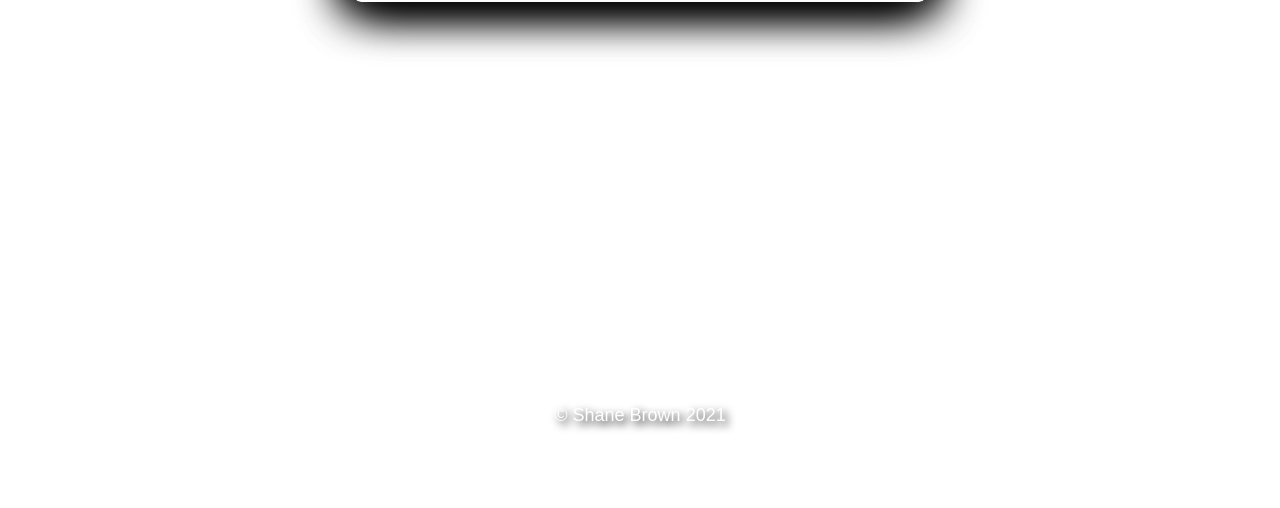
<file: qual.html>
<!DOCTYPE html>
<html lang="en">
<head>
    <meta charset="UTF-8">
    <meta http-equiv="X-UA-Compatible" content="IE=edge">
    <meta name="viewport" content="width=device-width, initial-scale=1.0">
    <link rel="stylesheet" href="qual.css">
    <title>Shane Brown | Qualifications</title>
</head>
<body id="body">
    <!-- Header and Links -->
    <a href="index.html"><img src="amLogoWhite.png" style="z-index: 9999; width: 80px; top: -5px; position: fixed;"></a>
    <h2 class="headerName">Shane Brown</h2>
    <div class="header" id="header"></div>
    <div class="links" id="links">
        <section class="p-menu1">
            <nav id="navbar" class="navigation" role="navigation">
            <input id="toggle1" type="checkbox" />
            <label class="hamburger1" for="toggle1">
                <div class="top"></div>
                <div class="meat"></div>
                <div class="bottom"></div>
            </label>
            <nav class="menu1" id="menu1">
                <a class="link1" href="index.html">Home</a>
                <a class="link1" href="about.html">About</a>
                <a class="link1" href="portfolio.html">Portfolio</a>
                <a class="link1" href="service.html">Service</a>
                <a class="link1" href="qual.html">Qualifications</a>
                <a class="link1"><label class="toggleSwitch">
                    <input type="checkbox" id ="toggleButton" onclick="toggleDarkMode()">
                    <span class="toggle" id="toggle"></span>
                  </label></a>
              </nav>
          </nav>
          </section>
    </div>

    <!-- Body -->
    <div class="bodyName">
        <H1>My Qualifications</H1>
    </div>

    <div class="bodyInfo">   
        <p class="LinkedInLink" style="font-size: 3vmin;">
            <b>Check out my LinkedIn!</b> <br>
            <a href="https://linkedin.com/in/shane-brown-6b7696200" target="_blank"><button class="bt"> View LinkedIn! </button></a>
        </p>
      <div class="resumeWrap">
            <img class="resume" src="ShaneBrownResume.png" title="Download"> <br></br>
            <a href="ShaneBrownResume.pdf" download="ShaneBrownResume.pdf" target="_blank"><button class="bt"> Download Resume! </button></a>
      </div>
        <p class="copyright"> © Shane Brown 2021 </p>
    </div>
    <script src="qual.js"></script>
</body>
</html>
</file>
<file: index.css>
body{
    font-family: Verdana, Geneva, Tahoma, sans-serif;
    color: white;
    background: url(kyleField.jpg) no-repeat center center;
    background-attachment: fixed;
    left: 0;
    top: 0;
    -webkit-background-size: cover;
    -moz-background-size: cover;
    -o-background-size: cover;
    background-size: cover;
}

body:before {
    width: 100%;
    height: 100%;
  }

  .links {
    text-align: right;
    color: black;
    background-color: #520c17;
    border-bottom-left-radius: 10px;
    border-bottom-right-radius: 10px;
    position: fixed;
    z-index: 900;
    width: 33%;
    border-style: none;
    top: 0;
    border-width: thin;
    border-left: 0;
    border-right: 0;
    border-top: 0;
    overflow: hidden;
    right: 0;
}

.header {
    text-align: right;
    color: black;
    box-shadow: 3px 3px 7px black;
    background-color: #520c17;
    position: fixed;
    z-index: 900;
    width: 100%;
    padding: 42.5px;
    top: 0;
    border-style: solid;
    border-width: thin;
    border-left: 0;
    border-right: 0;
    border-top: 0;
    overflow: hidden;
    left: 0;
    right: 0;
}

.links li {
    float: none;
    display: block;
    text-align: right;
  }
  .links a:hover {
      color: #A24857;
  }
  .links a::before {
      height: 0px;
      transition: none ease-in-out 250ms;
  }
  .links a::after {
      height: 0px;
      transition: none ease-in-out 250ms;
  }
  a {
      color: #fff;
      text-decoration: none;
    }
    .p-menu1{
       height: 100%;
    }
  .hamburger1 {
      height: 45px;
      margin-bottom: 20px;
      margin-top: 20px;
      margin-right: 20px;
      display: -ms-grid;
      display: grid;
      grid-template-rows: repeat(3, 1fr);
      justify-items: right;
      z-index: 120;
    }
    
    .hamburger1 div {
      background-color: white;
      position: relative;
      width: 40px;
      height: 5px;
      margin-top: 7px;
      -webkit-transition: all 0.2s ease-in-out;
      transition: all 0.2s ease-in-out;
    }
    
    #toggle1 {
      display: none;
    }
    
    #toggle1:checked + .hamburger1 .top {
      -webkit-transform: rotate(-45deg);
              transform: rotate(-45deg);
      margin-top: 22.5px;
    }
    
    #toggle1:checked + .hamburger1 .meat {
      -webkit-transform: rotate(45deg);
              transform: rotate(45deg);
      margin-top: -5px;
    }
    
    #toggle1:checked + .hamburger1 .bottom {
      -webkit-transform: scale(0);
              transform: scale(0);
    }
    
    #toggle1:checked ~ .menu1 {
      height: 425px;
    }

    .menu1 {
      width: 100%;
      background-color: #520c17;
      margin: 0;
      display: -ms-grid;
      display: grid;
      grid-template-rows: 1fr repeat(4, 0.5fr);
      grid-row-gap: 10px;
      padding: 0;
      list-style: none;
      clear: both;
      width: auto;
      text-align: center;
      height: 0px;
      overflow: hidden;
      transition: height .4s ease;
      z-index: 120;
      -webkit-transition: all 0.3s ease;
      transition: all 0.3s ease;
    }
    
    .menu1 a:first-child {
      margin-top: 40px;
    }
    
    .menu1 a:last-child {
      margin-bottom: 40px;
    }
    
    .link1 {
      width: 100%;
      text-align: center;
      margin: 0;
      padding: 10px 0;
      font: 700 20px 'Oswald', sans-serif;
    }
    
    .link1:hover {
      -webkit-transition: all 0.3s ease;
      transition: all 0.3s ease;
    }
    .links a {
        font-size: 25px;
        text-shadow: 2px 2px 8px black;
    }

.bodyName {
    text-align: center;
    color: white;
    position: absolute;
    top: 50%;
    left: 0;
    width: 100%;
    margin-top: -150px;
    font-size: 5vmin;
    animation: fadeIn ease 2s;
    text-shadow: 4px 4px 8px black;
}

.bodyInfo {
    text-align: center;
    color: white;
    position: absolute;
    top: 50%;
    left: 0;
    width: 100%;
    margin-top: 50px;
    font-size: 15px;
    animation: fadeIn ease 2s;
    text-shadow: 4px 4px 8px black;
}

.contactInfo {
    text-align: center;
    color: white;
    position: absolute;
    top: 50%;
    left: 0;
    width: 100%;
    margin-top: 35vmin;
    font-size: 15px;
    line-height: 3vmin;
    animation: fadeIn ease 2s;
    text-shadow: 4px 4px 8px black;
}

.headerName {
    z-index: 9999; 
    position: fixed; 
    top: 10px;
    left: 103px;
    color: white;
    text-shadow: 4px 4px 8px black;
}

@keyframes fadeIn {
    0% {opacity:0;}
    100% {opacity:1;}
    }
@-moz-keyframes fadeIn {
    0% {opacity:0;}
    100% {opacity:1;}
}
@-webkit-keyframes fadeIn {
    0% {opacity:0;}
    100% {opacity:1;}
}
@-ms-keyframes fadeIn {
    0% {opacity:0;}
    100% {opacity:1;}
}
@-o-keyframes fadeIn {
    0% {opacity:0;}
    100% {opacity:1;}
    }

    .copyright {
        text-align: center;
        margin-top: 110vmin;
        padding-bottom: 5%;
        font-size: 2vmin;
        text-shadow: 4px 4px 8px black;
        animation: fadeIn ease 2s;
    }


    .toggleSwitch {
        position: relative;
        display: inline-block;
        width: 52px;
        height: 25px;
        padding-top: 5px;
        padding-bottom: -5px;
        border-color: white;
        border-style: solid;
        border-radius: 34px;
        }
          
    .toggleSwitch input {
        opacity: 0;
        width: 0;
        height: 0;
        }
          
    .toggle {
        position: absolute;
        cursor: pointer;
        top: 0;
        left: 0;
        right: 0;
        bottom: 0;
        background-color: #ccc;
        -webkit-transition: .4s;
        transition: .4s;
        }
          
    .toggle:before {
        position: absolute;
        content: "";
        height: 18px;
        width: 18px;
        left: 4px;
        bottom: 6px;
        background-color: white;
        -webkit-transition: .4s;
        transition: .4s;
        }
          
    input:checked + .toggle {
        background-color: #520c17;
        }
          
    input:focus + .toggle {
        box-shadow: 0 0 1px #520c17;
        }
          
    input:checked + .toggle:before {
        -webkit-transform: translateX(26px);
        -ms-transform: translateX(26px);
        transform: translateX(26px);
        }
    .toggle {
        border-radius: 34px;
        }
        
    .toggle:before {
        border-radius: 50%;
        }

        @media screen and (max-width: 600px) {
            #toggle1:checked ~ .menu1 {
              height: 425px;
            }
            .links {
                text-align: right;
                color: black;
                background-color: #520c17;
                position: fixed;
                z-index: 900;
                width: 50%;
                top: 0;
                border-style: solid;
                border-width: thin;
                border-left: 0;
                border-right: 0;
                border-top: 0;
                overflow: hidden;
                right: 0;
            }
      
            .links a {
                font-size: 18px;
            }
            .bodyName {
                text-align: center;
                color: white;
                position: absolute;
                top: 50%;
                left: 0;
                width: 100%;
                margin-top: -150px;
                font-size: 5vmin;
                animation: fadeIn ease 2s;
                text-shadow: 4px 4px 8px black;
            }
            
            .bodyInfo {
                text-align: center;
                color: white;
                position: absolute;
                top: 50%;
                left: 0;
                width: 100%;
                margin-top: 50px;
                font-size: 13px;
                animation: fadeIn ease 2s;
                text-shadow: 4px 4px 8px black;
            }
            
            .contactInfo {
                text-align: center;
                color: white;
                position: absolute;
                top: 50%;
                left: 0;
                width: 100%;
                margin-top: 50%;
                font-size: 13px;
                line-height: 3vmin;
                animation: fadeIn ease 2s;
                text-shadow: 4px 4px 8px black;
                line-height: 25px;
            }
            .copyright {
                text-align: center;
                margin-top: 155vmin;
                padding-bottom: 5%;
                font-size: 2vmin;
                text-shadow: 4px 4px 8px black;
                animation: fadeIn ease 2s;
            }
        }
</file>
<file: html/tabs.css>
.sm{position:relative;z-index:9999}.sm,.sm ul,.sm li{display:block;list-style:none;margin:0;padding:0;line-height:normal;direction:ltr;text-align:left;-webkit-tap-highlight-color:rgba(0,0,0,0)}.sm-rtl,.sm-rtl ul,.sm-rtl li{direction:rtl;text-align:right}.sm>li>h1,.sm>li>h2,.sm>li>h3,.sm>li>h4,.sm>li>h5,.sm>li>h6{margin:0;padding:0}.sm ul{display:none}.sm li,.sm a{position:relative}.sm a{display:block}.sm a.disabled{cursor:not-allowed}.sm:after{content:"\00a0";display:block;height:0;font:0/0 serif;clear:both;visibility:hidden;overflow:hidden}.sm,.sm *,.sm *:before,.sm *:after{-moz-box-sizing:border-box;-webkit-box-sizing:border-box;box-sizing:border-box}.main-menu-btn{position:relative;display:inline-block;width:36px;height:36px;text-indent:36px;margin-left:8px;white-space:nowrap;overflow:hidden;cursor:pointer;-webkit-tap-highlight-color:rgba(0,0,0,0)}.main-menu-btn-icon,.main-menu-btn-icon:before,.main-menu-btn-icon:after{position:absolute;top:50%;left:2px;height:2px;width:24px;background:var(--nav-menu-button-color);-webkit-transition:all .25s;transition:all .25s}.main-menu-btn-icon:before{content:'';top:-7px;left:0}.main-menu-btn-icon:after{content:'';top:7px;left:0}#main-menu-state:checked ~ .main-menu-btn .main-menu-btn-icon{height:0}#main-menu-state:checked ~ .main-menu-btn .main-menu-btn-icon:before{top:0;-webkit-transform:rotate(-45deg);transform:rotate(-45deg)}#main-menu-state:checked ~ .main-menu-btn .main-menu-btn-icon:after{top:0;-webkit-transform:rotate(45deg);transform:rotate(45deg)}#main-menu-state{position:absolute;width:1px;height:1px;margin:-1px;border:0;padding:0;overflow:hidden;clip:rect(1px,1px,1px,1px)}#main-menu-state:not(:checked) ~ #main-menu{display:none}#main-menu-state:checked ~ #main-menu{display:block}@media(min-width:768px){.main-menu-btn{position:absolute;top:-99999px}#main-menu-state:not(:checked) ~ #main-menu{display:block}}.sm-dox{background-image:var(--nav-gradient-image)}.sm-dox a,.sm-dox a:focus,.sm-dox a:hover,.sm-dox a:active{padding:0 12px;padding-right:43px;font-family:var(--font-family-nav);font-size:13px;font-weight:bold;line-height:36px;text-decoration:none;text-shadow:var(--nav-text-normal-shadow);color:var(--nav-text-normal-color);outline:0}.sm-dox a:hover{background-image:var(--nav-gradient-active-image);background-repeat:repeat-x;color:var(--nav-text-hover-color);text-shadow:var(--nav-text-hover-shadow)}.sm-dox a.current{color:#d23600}.sm-dox a.disabled{color:#bbb}.sm-dox a span.sub-arrow{position:absolute;top:50%;margin-top:-14px;left:auto;right:3px;width:28px;height:28px;overflow:hidden;font:bold 12px/28px monospace !important;text-align:center;text-shadow:none;background:var(--nav-menu-toggle-color);-moz-border-radius:5px;-webkit-border-radius:5px;border-radius:5px}.sm-dox a span.sub-arrow:before{display:block;content:'+'}.sm-dox a.highlighted span.sub-arrow:before{display:block;content:'-'}.sm-dox>li:first-child>a,.sm-dox>li:first-child>:not(ul) a{-moz-border-radius:5px 5px 0 0;-webkit-border-radius:5px;border-radius:5px 5px 0 0}.sm-dox>li:last-child>a,.sm-dox>li:last-child>*:not(ul) a,.sm-dox>li:last-child>ul,.sm-dox>li:last-child>ul>li:last-child>a,.sm-dox>li:last-child>ul>li:last-child>*:not(ul) a,.sm-dox>li:last-child>ul>li:last-child>ul,.sm-dox>li:last-child>ul>li:last-child>ul>li:last-child>a,.sm-dox>li:last-child>ul>li:last-child>ul>li:last-child>*:not(ul) a,.sm-dox>li:last-child>ul>li:last-child>ul>li:last-child>ul,.sm-dox>li:last-child>ul>li:last-child>ul>li:last-child>ul>li:last-child>a,.sm-dox>li:last-child>ul>li:last-child>ul>li:last-child>ul>li:last-child>*:not(ul) a,.sm-dox>li:last-child>ul>li:last-child>ul>li:last-child>ul>li:last-child>ul,.sm-dox>li:last-child>ul>li:last-child>ul>li:last-child>ul>li:last-child>ul>li:last-child>a,.sm-dox>li:last-child>ul>li:last-child>ul>li:last-child>ul>li:last-child>ul>li:last-child>*:not(ul) a,.sm-dox>li:last-child>ul>li:last-child>ul>li:last-child>ul>li:last-child>ul>li:last-child>ul{-moz-border-radius:0 0 5px 5px;-webkit-border-radius:0;border-radius:0 0 5px 5px}.sm-dox>li:last-child>a.highlighted,.sm-dox>li:last-child>*:not(ul) a.highlighted,.sm-dox>li:last-child>ul>li:last-child>a.highlighted,.sm-dox>li:last-child>ul>li:last-child>*:not(ul) a.highlighted,.sm-dox>li:last-child>ul>li:last-child>ul>li:last-child>a.highlighted,.sm-dox>li:last-child>ul>li:last-child>ul>li:last-child>*:not(ul) a.highlighted,.sm-dox>li:last-child>ul>li:last-child>ul>li:last-child>ul>li:last-child>a.highlighted,.sm-dox>li:last-child>ul>li:last-child>ul>li:last-child>ul>li:last-child>*:not(ul) a.highlighted,.sm-dox>li:last-child>ul>li:last-child>ul>li:last-child>ul>li:last-child>ul>li:last-child>a.highlighted,.sm-dox>li:last-child>ul>li:last-child>ul>li:last-child>ul>li:last-child>ul>li:last-child>*:not(ul) a.highlighted{-moz-border-radius:0;-webkit-border-radius:0;border-radius:0}.sm-dox ul{background:var(--nav-menu-background-color)}.sm-dox ul a,.sm-dox ul a:focus,.sm-dox ul a:hover,.sm-dox ul a:active{font-size:12px;border-left:8px solid transparent;line-height:36px;text-shadow:none;background-color:var(--nav-menu-background-color);background-image:none}.sm-dox ul a:hover{background-image:var(--nav-gradient-active-image);background-repeat:repeat-x;color:var(--nav-text-hover-color);text-shadow:0 1px 1px black}.sm-dox ul ul a,.sm-dox ul ul a:hover,.sm-dox ul ul a:focus,.sm-dox ul ul a:active{border-left:16px solid transparent}.sm-dox ul ul ul a,.sm-dox ul ul ul a:hover,.sm-dox ul ul ul a:focus,.sm-dox ul ul ul a:active{border-left:24px solid transparent}.sm-dox ul ul ul ul a,.sm-dox ul ul ul ul a:hover,.sm-dox ul ul ul ul a:focus,.sm-dox ul ul ul ul a:active{border-left:32px solid transparent}.sm-dox ul ul ul ul ul a,.sm-dox ul ul ul ul ul a:hover,.sm-dox ul ul ul ul ul a:focus,.sm-dox ul ul ul ul ul a:active{border-left:40px solid transparent}@media(min-width:768px){.sm-dox ul{position:absolute;width:12em}.sm-dox li{float:left}.sm-dox.sm-rtl li{float:right}.sm-dox ul li,.sm-dox.sm-rtl ul li,.sm-dox.sm-vertical li{float:none}.sm-dox a{white-space:nowrap}.sm-dox ul a,.sm-dox.sm-vertical a{white-space:normal}.sm-dox .sm-nowrap>li>a,.sm-dox .sm-nowrap>li>:not(ul) a{white-space:nowrap}.sm-dox{padding:0 10px;background-image:var(--nav-gradient-image);line-height:36px}.sm-dox a span.sub-arrow{top:50%;margin-top:-2px;right:12px;width:0;height:0;border-width:4px;border-style:solid dashed dashed dashed;border-color:var(--nav-text-normal-color) transparent transparent transparent;background:transparent;-moz-border-radius:0;-webkit-border-radius:0;border-radius:0}.sm-dox a,.sm-dox a:focus,.sm-dox a:active,.sm-dox a:hover,.sm-dox a.highlighted{padding:0 12px;background-image:var(--nav-separator-image);background-repeat:no-repeat;background-position:right;-moz-border-radius:0 !important;-webkit-border-radius:0;border-radius:0 !important}.sm-dox a:hover{background-image:var(--nav-gradient-active-image);background-repeat:repeat-x;color:var(--nav-text-hover-color);text-shadow:var(--nav-text-hover-shadow)}.sm-dox a:hover span.sub-arrow{border-color:var(--nav-text-hover-color) transparent transparent transparent}.sm-dox a.has-submenu{padding-right:24px}.sm-dox li{border-top:0}.sm-dox>li>ul:before,.sm-dox>li>ul:after{content:'';position:absolute;top:-18px;left:30px;width:0;height:0;overflow:hidden;border-width:9px;border-style:dashed dashed solid dashed;border-color:transparent transparent #bbb transparent}.sm-dox>li>ul:after{top:-16px;left:31px;border-width:8px;border-color:transparent transparent var(--nav-menu-background-color) transparent}.sm-dox ul{border:1px solid #bbb;padding:5px 0;background:var(--nav-menu-background-color);-moz-border-radius:5px !important;-webkit-border-radius:5px;border-radius:5px !important;-moz-box-shadow:0 5px 9px rgba(0,0,0,0.2);-webkit-box-shadow:0 5px 9px rgba(0,0,0,0.2);box-shadow:0 5px 9px rgba(0,0,0,0.2)}.sm-dox ul a span.sub-arrow{right:8px;top:50%;margin-top:-5px;border-width:5px;border-color:transparent transparent transparent var(--nav-menu-foreground-color);border-style:dashed dashed dashed solid}.sm-dox ul a,.sm-dox ul a:hover,.sm-dox ul a:focus,.sm-dox ul a:active,.sm-dox ul a.highlighted{color:var(--nav-menu-foreground-color);background-image:none;border:0 !important;color:var(--nav-menu-foreground-color);background-image:none}.sm-dox ul a:hover{background-image:var(--nav-gradient-active-image);background-repeat:repeat-x;color:var(--nav-text-hover-color);text-shadow:var(--nav-text-hover-shadow)}.sm-dox ul a:hover span.sub-arrow{border-color:transparent transparent transparent var(--nav-text-hover-color)}.sm-dox span.scroll-up,.sm-dox span.scroll-down{position:absolute;display:none;visibility:hidden;overflow:hidden;background:var(--nav-menu-background-color);height:36px}.sm-dox span.scroll-up:hover,.sm-dox span.scroll-down:hover{background:#eee}.sm-dox span.scroll-up:hover span.scroll-up-arrow,.sm-dox span.scroll-up:hover span.scroll-down-arrow{border-color:transparent transparent #d23600 transparent}.sm-dox span.scroll-down:hover span.scroll-down-arrow{border-color:#d23600 transparent transparent transparent}.sm-dox span.scroll-up-arrow,.sm-dox span.scroll-down-arrow{position:absolute;top:0;left:50%;margin-left:-6px;width:0;height:0;overflow:hidden;border-width:6px;border-style:dashed dashed solid dashed;border-color:transparent transparent var(--nav-menu-foreground-color) transparent}.sm-dox span.scroll-down-arrow{top:8px;border-style:solid dashed dashed dashed;border-color:var(--nav-menu-foreground-color) transparent transparent transparent}.sm-dox.sm-rtl a.has-submenu{padding-right:12px;padding-left:24px}.sm-dox.sm-rtl a span.sub-arrow{right:auto;left:12px}.sm-dox.sm-rtl.sm-vertical a.has-submenu{padding:10px 20px}.sm-dox.sm-rtl.sm-vertical a span.sub-arrow{right:auto;left:8px;border-style:dashed solid dashed dashed;border-color:transparent #555 transparent transparent}.sm-dox.sm-rtl>li>ul:before{left:auto;right:30px}.sm-dox.sm-rtl>li>ul:after{left:auto;right:31px}.sm-dox.sm-rtl ul a.has-submenu{padding:10px 20px !important}.sm-dox.sm-rtl ul a span.sub-arrow{right:auto;left:8px;border-style:dashed solid dashed dashed;border-color:transparent #555 transparent transparent}.sm-dox.sm-vertical{padding:10px 0;-moz-border-radius:5px;-webkit-border-radius:5px;border-radius:5px}.sm-dox.sm-vertical a{padding:10px 20px}.sm-dox.sm-vertical a:hover,.sm-dox.sm-vertical a:focus,.sm-dox.sm-vertical a:active,.sm-dox.sm-vertical a.highlighted{background:#fff}.sm-dox.sm-vertical a.disabled{background-image:var(--nav-gradient-image)}.sm-dox.sm-vertical a span.sub-arrow{right:8px;top:50%;margin-top:-5px;border-width:5px;border-style:dashed dashed dashed solid;border-color:transparent transparent transparent #555}.sm-dox.sm-vertical>li>ul:before,.sm-dox.sm-vertical>li>ul:after{display:none}.sm-dox.sm-vertical ul a{padding:10px 20px}.sm-dox.sm-vertical ul a:hover,.sm-dox.sm-vertical ul a:focus,.sm-dox.sm-vertical ul a:active,.sm-dox.sm-vertical ul a.highlighted{background:#eee}.sm-dox.sm-vertical ul a.disabled{background:var(--nav-menu-background-color)}}
</file>
<file: html/search/search.css>
/*---------------- Search Box positioning */

#main-menu > li:last-child {
    /* This <li> object is the parent of the search bar */
    display: flex;
    justify-content: center;
    align-items: center;
    height: 36px;
    margin-right: 1em;
}

/*---------------- Search box styling */

.SRPage * {
    font-weight: normal;
    line-height: normal;
}

dark-mode-toggle {
    margin-left: 5px;
    display: flex;
    float: right;
}

#MSearchBox {
    display: inline-block;
    white-space : nowrap;
    background: var(--search-background-color);
    border-radius: 0.65em;
    box-shadow: var(--search-box-shadow);
    z-index: 102;
}

#MSearchBox .left {
    display: inline-block;
    vertical-align: middle;
    height: 1.4em;
}

#MSearchSelect {
    display: inline-block;
    vertical-align: middle;
    width: 20px;
    height: 19px;
    background-image: var(--search-magnification-select-image);
    margin: 0 0 0 0.3em;
    padding: 0;
}

#MSearchSelectExt {
    display: inline-block;
    vertical-align: middle;
    width: 10px;
    height: 19px;
    background-image: var(--search-magnification-image);
    margin: 0 0 0 0.5em;
    padding: 0;
}


#MSearchField {
    display: inline-block;
    vertical-align: middle;
    width: 7.5em;
    height: 19px;
    margin: 0 0.15em;
    padding: 0;
    line-height: 1em;
    border:none;
    color: var(--search-foreground-color);
    outline: none;
    font-family: var(--font-family-search);
    -webkit-border-radius: 0px;
    border-radius: 0px;
    background: none;
}

@media(hover: none) {
    /* to avoid zooming on iOS */
    #MSearchField {
        font-size: 16px;
    }
}

#MSearchBox .right {
    display: inline-block;
    vertical-align: middle;
    width: 1.4em;
    height: 1.4em;
}

#MSearchClose {
    display: none;
    font-size: inherit;
    background : none;
    border: none;
    margin: 0;
    padding: 0;
    outline: none;

}

#MSearchCloseImg {
    padding: 0.3em;
    margin: 0;
}

.MSearchBoxActive #MSearchField {
    color: var(--search-active-color);
}



/*---------------- Search filter selection */

#MSearchSelectWindow {
    display: none;
    position: absolute;
    left: 0; top: 0;
    border: 1px solid var(--search-filter-border-color);
    background-color: var(--search-filter-background-color);
    z-index: 10001;
    padding-top: 4px;
    padding-bottom: 4px;
    -moz-border-radius: 4px;
    -webkit-border-top-left-radius: 4px;
    -webkit-border-top-right-radius: 4px;
    -webkit-border-bottom-left-radius: 4px;
    -webkit-border-bottom-right-radius: 4px;
    -webkit-box-shadow: 5px 5px 5px rgba(0, 0, 0, 0.15);
}

.SelectItem {
    font: 8pt var(--font-family-search);
    padding-left:  2px;
    padding-right: 12px;
    border: 0px;
}

span.SelectionMark {
    margin-right: 4px;
    font-family: var(--font-family-monospace);
    outline-style: none;
    text-decoration: none;
}

a.SelectItem {
    display: block;
    outline-style: none;
    color: var(--search-filter-foreground-color);
    text-decoration: none;
    padding-left:   6px;
    padding-right: 12px;
}

a.SelectItem:focus,
a.SelectItem:active {
    color: var(--search-filter-foreground-color);
    outline-style: none;
    text-decoration: none;
}

a.SelectItem:hover {
    color: var(--search-filter-highlight-text-color);
    background-color: var(--search-filter-highlight-bg-color);
    outline-style: none;
    text-decoration: none;
    cursor: pointer;
    display: block;
}

/*---------------- Search results window */

iframe#MSearchResults {
    /*width: 60ex;*/
    height: 15em;
}

#MSearchResultsWindow {
    display: none;
    position: absolute;
    left: 0; top: 0;
    border: 1px solid var(--search-results-border-color);
    background-color: var(--search-results-background-color);
    z-index:10000;
    width: 300px;
    height: 400px;
    overflow: auto;
}

/* ----------------------------------- */


#SRIndex {
    clear:both; 
}

.SREntry {
    font-size: 10pt;
    padding-left: 1ex;
}

.SRPage .SREntry {
    font-size: 8pt;
    padding: 1px 5px;
}

div.SRPage {
    margin: 5px 2px;
    background-color: var(--search-results-background-color);
}

.SRChildren {
    padding-left: 3ex; padding-bottom: .5em 
}

.SRPage .SRChildren {
    display: none;
}

.SRSymbol {
    font-weight: bold;
    color: var(--search-results-foreground-color);
    font-family: var(--font-family-search);
    text-decoration: none;
    outline: none;
}

a.SRScope {
    display: block;
    color: var(--search-results-foreground-color);
    font-family: var(--font-family-search);
    font-size: 8pt;
    text-decoration: none;
    outline: none;
}

a.SRSymbol:focus, a.SRSymbol:active,
a.SRScope:focus, a.SRScope:active {
    text-decoration: underline;
}

span.SRScope {
    padding-left: 4px;
    font-family: var(--font-family-search);
}

.SRPage .SRStatus {
    padding: 2px 5px;
    font-size: 8pt;
    font-style: italic;
    font-family: var(--font-family-search);
}

.SRResult {
    display: none;
}

div.searchresults {
    margin-left: 10px;
    margin-right: 10px;
}

/*---------------- External search page results */

.pages b {
   color: white;
   padding: 5px 5px 3px 5px;
   background-image: var(--nav-gradient-active-image-parent);
   background-repeat: repeat-x;
   text-shadow: 0 1px 1px #000000;
}

.pages {
    line-height: 17px;
    margin-left: 4px;
    text-decoration: none;
}

.hl {
    font-weight: bold;
}

#searchresults {
    margin-bottom: 20px;
}

.searchpages {
    margin-top: 10px;
}
</file>
<file: html/doxygen.css>
/* The standard CSS for doxygen 1.9.5*/

html {
/* page base colors */
--page-background-color: white;
--page-foreground-color: black;
--page-link-color: #3D578C;
--page-visited-link-color: #4665A2;

/* index */
--index-odd-item-bg-color: #F8F9FC;
--index-even-item-bg-color: white;
--index-header-color: black;
--index-separator-color: #A0A0A0;

/* header */
--header-background-color: #F9FAFC;
--header-separator-color: #C4CFE5;
--header-gradient-image: url('nav_h.png');
--group-header-separator-color: #879ECB;
--group-header-color: #354C7B;
--inherit-header-color: gray;

--footer-foreground-color: #2A3D61;
--footer-logo-width: 104px;
--citation-label-color: #334975;
--glow-color: cyan;

--title-background-color: white;
--title-separator-color: #5373B4;
--directory-separator-color: #9CAFD4;
--separator-color: #4A6AAA;

--blockquote-background-color: #F7F8FB;
--blockquote-border-color: #9CAFD4;

--scrollbar-thumb-color: #9CAFD4;
--scrollbar-background-color: #F9FAFC;

--icon-background-color: #728DC1;
--icon-foreground-color: white;
--icon-doc-image: url('doc.png');

/* brief member declaration list */
--memdecl-background-color: #F9FAFC;
--memdecl-separator-color: #DEE4F0;
--memdecl-foreground-color: #555;
--memdecl-template-color: #4665A2;

/* detailed member list */
--memdef-border-color: #A8B8D9;
--memdef-title-background-color: #E2E8F2;
--memdef-title-gradient-image: url('nav_f.png');
--memdef-proto-background-color: #DFE5F1;
--memdef-proto-text-color: #253555;
--memdef-proto-text-shadow: 0px 1px 1px rgba(255, 255, 255, 0.9);
--memdef-doc-background-color: white;
--memdef-param-name-color: #602020;
--memdef-template-color: #4665A2;

/* tables */
--table-cell-border-color: #2D4068;
--table-header-background-color: #374F7F;
--table-header-foreground-color: #FFFFFF;

/* labels */
--label-background-color: #728DC1;
--label-left-top-border-color: #5373B4;
--label-right-bottom-border-color: #C4CFE5;
--label-foreground-color: white;

/** navigation bar/tree/menu */
--nav-background-color: #F9FAFC;
--nav-foreground-color: #364D7C;
--nav-gradient-image: url('tab_b.png');
--nav-gradient-hover-image: url('tab_h.png');
--nav-gradient-active-image: url('tab_a.png');
--nav-gradient-active-image-parent: url("../tab_a.png");
--nav-separator-image: url('tab_s.png');
--nav-breadcrumb-image: url('bc_s.png');
--nav-breadcrumb-border-color: #C2CDE4;
--nav-splitbar-image: url('splitbar.png');
--nav-font-size-level1: 13px;
--nav-font-size-level2: 10px;
--nav-font-size-level3: 9px;
--nav-text-normal-color: #283A5D;
--nav-text-hover-color: white;
--nav-text-active-color: white;
--nav-text-normal-shadow: 0px 1px 1px rgba(255, 255, 255, 0.9);
--nav-text-hover-shadow: 0px 1px 1px rgba(0, 0, 0, 1.0);
--nav-text-active-shadow: 0px 1px 1px rgba(0, 0, 0, 1.0);
--nav-menu-button-color: #364D7C;
--nav-menu-background-color: white;
--nav-menu-foreground-color: #555555;
--nav-menu-toggle-color: rgba(255, 255, 255, 0.5);
--nav-arrow-color: #9CAFD4;
--nav-arrow-selected-color: #9CAFD4;

/* table of contents */
--toc-background-color: #F4F6FA;
--toc-border-color: #D8DFEE;
--toc-header-color: #4665A2;

/** search field */
--search-background-color: white;
--search-foreground-color: #909090;
--search-magnification-image: url('mag.svg');
--search-magnification-select-image: url('mag_sel.svg');
--search-active-color: black;
--search-filter-background-color: #F9FAFC;
--search-filter-foreground-color: black;
--search-filter-border-color: #90A5CE;
--search-filter-highlight-text-color: white;
--search-filter-highlight-bg-color: #3D578C;
--search-results-foreground-color: #425E97;
--search-results-background-color: #EEF1F7;
--search-results-border-color: black;
--search-box-shadow: inset 0.5px 0.5px 3px 0px #555;

/** code fragments */
--code-keyword-color: #008000;
--code-type-keyword-color: #604020;
--code-flow-keyword-color: #E08000;
--code-comment-color: #800000;
--code-preprocessor-color: #806020;
--code-string-literal-color: #002080;
--code-char-literal-color: #008080;
--code-vhdl-digit-color: #FF00FF;
--code-vhdl-char-color: #000000;
--code-vhdl-keyword-color: #700070;
--code-vhdl-logic-color: #FF0000;
--code-link-color: #4665A2;
--code-external-link-color: #4665A2;
--fragment-foreground-color: black;
--fragment-background-color: #FBFCFD;
--fragment-border-color: #C4CFE5;
--fragment-lineno-border-color: #00FF00;
--fragment-lineno-background-color: #E8E8E8;
--fragment-lineno-foreground-color: black;
--fragment-lineno-link-fg-color: #4665A2;
--fragment-lineno-link-bg-color: #D8D8D8;
--fragment-lineno-link-hover-fg-color: #4665A2;
--fragment-lineno-link-hover-bg-color: #C8C8C8;
--tooltip-foreground-color: black;
--tooltip-background-color: white;
--tooltip-border-color: gray;
--tooltip-doc-color: grey;
--tooltip-declaration-color: #006318;
--tooltip-link-color: #4665A2;
--tooltip-shadow: 1px 1px 7px gray;

/** font-family */
--font-family-normal: Roboto,sans-serif;
--font-family-monospace: monospace,fixed;
--font-family-nav: 'Lucida Grande',Geneva,Helvetica,Arial,sans-serif;
--font-family-title: Tahoma,Arial,sans-serif;
--font-family-toc: Verdana,'DejaVu Sans',Geneva,sans-serif;
--font-family-search: Arial,Verdana,sans-serif;
--font-family-icon: Arial,Helvetica;
--font-family-tooltip: Roboto,sans-serif;

}

@media (prefers-color-scheme: dark) {
  html:not(.dark-mode) {
    color-scheme: dark;

/* page base colors */
--page-background-color: black;
--page-foreground-color: #C9D1D9;
--page-link-color: #90A5CE;
--page-visited-link-color: #A3B4D7;

/* index */
--index-odd-item-bg-color: #0B101A;
--index-even-item-bg-color: black;
--index-header-color: #C4CFE5;
--index-separator-color: #334975;

/* header */
--header-background-color: #070B11;
--header-separator-color: #141C2E;
--header-gradient-image: url('nav_hd.png');
--group-header-separator-color: #283A5D;
--group-header-color: #90A5CE;
--inherit-header-color: #A0A0A0;

--footer-foreground-color: #5B7AB7;
--footer-logo-width: 60px;
--citation-label-color: #90A5CE;
--glow-color: cyan;

--title-background-color: #090D16;
--title-separator-color: #354C79;
--directory-separator-color: #283A5D;
--separator-color: #283A5D;

--blockquote-background-color: #101826;
--blockquote-border-color: #283A5D;

--scrollbar-thumb-color: #283A5D;
--scrollbar-background-color: #070B11;

--icon-background-color: #334975;
--icon-foreground-color: #C4CFE5;
--icon-doc-image: url('docd.png');

/* brief member declaration list */
--memdecl-background-color: #0B101A;
--memdecl-separator-color: #2C3F65;
--memdecl-foreground-color: #BBB;
--memdecl-template-color: #7C95C6;

/* detailed member list */
--memdef-border-color: #233250;
--memdef-title-background-color: #1B2840;
--memdef-title-gradient-image: url('nav_fd.png');
--memdef-proto-background-color: #19243A;
--memdef-proto-text-color: #9DB0D4;
--memdef-proto-text-shadow: 0px 1px 1px rgba(0, 0, 0, 0.9);
--memdef-doc-background-color: black;
--memdef-param-name-color: #D28757;
--memdef-template-color: #7C95C6;

/* tables */
--table-cell-border-color: #283A5D;
--table-header-background-color: #283A5D;
--table-header-foreground-color: #C4CFE5;

/* labels */
--label-background-color: #354C7B;
--label-left-top-border-color: #4665A2;
--label-right-bottom-border-color: #283A5D;
--label-foreground-color: #CCCCCC;

/** navigation bar/tree/menu */
--nav-background-color: #101826;
--nav-foreground-color: #364D7C;
--nav-gradient-image: url('tab_bd.png');
--nav-gradient-hover-image: url('tab_hd.png');
--nav-gradient-active-image: url('tab_ad.png');
--nav-gradient-active-image-parent: url("../tab_ad.png");
--nav-separator-image: url('tab_sd.png');
--nav-breadcrumb-image: url('bc_sd.png');
--nav-breadcrumb-border-color: #2A3D61;
--nav-splitbar-image: url('splitbard.png');
--nav-font-size-level1: 13px;
--nav-font-size-level2: 10px;
--nav-font-size-level3: 9px;
--nav-text-normal-color: #B6C4DF;
--nav-text-hover-color: #DCE2EF;
--nav-text-active-color: #DCE2EF;
--nav-text-normal-shadow: 0px 1px 1px black;
--nav-text-hover-shadow: 0px 1px 1px rgba(0, 0, 0, 1.0);
--nav-text-active-shadow: 0px 1px 1px rgba(0, 0, 0, 1.0);
--nav-menu-button-color: #B6C4DF;
--nav-menu-background-color: #05070C;
--nav-menu-foreground-color: #BBBBBB;
--nav-menu-toggle-color: rgba(255, 255, 255, 0.2);
--nav-arrow-color: #334975;
--nav-arrow-selected-color: #90A5CE;

/* table of contents */
--toc-background-color: #151E30;
--toc-border-color: #202E4A;
--toc-header-color: #A3B4D7;

/** search field */
--search-background-color: black;
--search-foreground-color: #C5C5C5;
--search-magnification-image: url('mag_d.svg');
--search-magnification-select-image: url('mag_seld.svg');
--search-active-color: #C5C5C5;
--search-filter-background-color: #101826;
--search-filter-foreground-color: #90A5CE;
--search-filter-border-color: #7C95C6;
--search-filter-highlight-text-color: #BCC9E2;
--search-filter-highlight-bg-color: #283A5D;
--search-results-background-color: #101826;
--search-results-foreground-color: #90A5CE;
--search-results-border-color: #7C95C6;
--search-box-shadow: inset 0.5px 0.5px 3px 0px #2F436C;

/** code fragments */
--code-keyword-color: #CC99CD;
--code-type-keyword-color: #AB99CD;
--code-flow-keyword-color: #E08000;
--code-comment-color: #717790;
--code-preprocessor-color: #65CABE;
--code-string-literal-color: #7EC699;
--code-char-literal-color: #00E0F0;
--code-vhdl-digit-color: #FF00FF;
--code-vhdl-char-color: #000000;
--code-vhdl-keyword-color: #700070;
--code-vhdl-logic-color: #FF0000;
--code-link-color: #79C0FF;
--code-external-link-color: #79C0FF;
--fragment-foreground-color: #C9D1D9;
--fragment-background-color: black;
--fragment-border-color: #30363D;
--fragment-lineno-border-color: #30363D;
--fragment-lineno-background-color: black;
--fragment-lineno-foreground-color: #6E7681;
--fragment-lineno-link-fg-color: #6E7681;
--fragment-lineno-link-bg-color: #303030;
--fragment-lineno-link-hover-fg-color: #8E96A1;
--fragment-lineno-link-hover-bg-color: #505050;
--tooltip-foreground-color: #C9D1D9;
--tooltip-background-color: #202020;
--tooltip-border-color: #C9D1D9;
--tooltip-doc-color: #D9E1E9;
--tooltip-declaration-color: #20C348;
--tooltip-link-color: #79C0FF;
--tooltip-shadow: none;

/** font-family */
--font-family-normal: Roboto,sans-serif;
--font-family-monospace: monospace,fixed;
--font-family-nav: 'Lucida Grande',Geneva,Helvetica,Arial,sans-serif;
--font-family-title: Tahoma,Arial,sans-serif;
--font-family-toc: Verdana,'DejaVu Sans',Geneva,sans-serif;
--font-family-search: Arial,Verdana,sans-serif;
--font-family-icon: Arial,Helvetica;
--font-family-tooltip: Roboto,sans-serif;

}}
body {
    background-color: var(--page-background-color);
    color: var(--page-foreground-color);
    scrollbar-color: var(--scrollbar-thumb-color) var(--scrollbar-background-color);
}

::-webkit-scrollbar {
        background-color: var(--scrollbar-background-color);
	height: 10px;
        width: 10px;
}
::-webkit-scrollbar-thumb {
        background-color: var(--scrollbar-thumb-color);
        border-radius: 8px;
}
::-webkit-scrollbar-corner {
        background-color: var(--scrollbar-background-color);
}

body, table, div, p, dl {
	font-weight: 400;
	font-size: 14px;
	font-family: var(--font-family-normal);
	line-height: 22px;
}

/* @group Heading Levels */

.title {
	font-weight: 400;
	font-size: 14px;
	font-family: var(--font-family-normal);
	line-height: 28px;
	font-size: 150%;
	font-weight: bold;
	margin: 10px 2px;
}

h1.groupheader {
	font-size: 150%;
}

h2.groupheader {
	border-bottom: 1px solid var(--group-header-separator-color);
	color: var(--group-header-color);
	font-size: 150%;
	font-weight: normal;
	margin-top: 1.75em;
	padding-top: 8px;
	padding-bottom: 4px;
	width: 100%;
}

h3.groupheader {
	font-size: 100%;
}

h1, h2, h3, h4, h5, h6 {
	-webkit-transition: text-shadow 0.5s linear;
	-moz-transition: text-shadow 0.5s linear;
	-ms-transition: text-shadow 0.5s linear;
	-o-transition: text-shadow 0.5s linear;
	transition: text-shadow 0.5s linear;
	margin-right: 15px;
}

h1.glow, h2.glow, h3.glow, h4.glow, h5.glow, h6.glow {
	text-shadow: 0 0 15px var(--glow-color);
}

dt {
	font-weight: bold;
}

p.startli, p.startdd {
	margin-top: 2px;
}

th p.starttd, th p.intertd, th p.endtd {
        font-size: 100%;
        font-weight: 700;
}

p.starttd {
	margin-top: 0px;
}

p.endli {
	margin-bottom: 0px;
}

p.enddd {
	margin-bottom: 4px;
}

p.endtd {
	margin-bottom: 2px;
}

p.interli {
}

p.interdd {
}

p.intertd {
}

/* @end */

caption {
	font-weight: bold;
}

span.legend {
	font-size: 70%;
	text-align: center;
}

h3.version {
	font-size: 90%;
	text-align: center;
}

div.navtab {
	padding-right: 15px;
	text-align: right;
	line-height: 110%;
}

div.navtab table {
	border-spacing: 0;
}

td.navtab {
	padding-right: 6px;
	padding-left: 6px;
}

td.navtabHL {
	background-image: var(--nav-gradient-active-image);
	background-repeat:repeat-x;
	padding-right: 6px;
	padding-left: 6px;
}

td.navtabHL a, td.navtabHL a:visited {
	color: var(--nav-text-hover-color);
	text-shadow: var(--nav-text-hover-shadow);
}

a.navtab {
	font-weight: bold;
}

div.qindex{
	text-align: center;
	width: 100%;
	line-height: 140%;
	font-size: 130%;
	color: var(--index-separator-color);
}

dt.alphachar{
	font-size: 180%;
	font-weight: bold;
}

.alphachar a{
	color: var(--index-header-color);
}

.alphachar a:hover, .alphachar a:visited{
	text-decoration: none;
}

.classindex dl {
	padding: 25px;
	column-count:1
}

.classindex dd {
	display:inline-block;
	margin-left: 50px;
	width: 90%;
	line-height: 1.15em;
}

.classindex dl.even {
	background-color: var(--index-even-item-bg-color);
}

.classindex dl.odd {
	background-color: var(--index-odd-item-bg-color);
}

@media(min-width: 1120px) {
	.classindex dl {
		column-count:2
	}
}

@media(min-width: 1320px) {
	.classindex dl {
		column-count:3
	}
}


/* @group Link Styling */

a {
	color: var(--page-link-color);
	font-weight: normal;
	text-decoration: none;
}

.contents a:visited {
	color: var(--page-visited-link-color);
}

a:hover {
	text-decoration: underline;
}

a.el {
	font-weight: bold;
}

a.elRef {
}

a.code, a.code:visited, a.line, a.line:visited {
	color: var(--code-link-color);
}

a.codeRef, a.codeRef:visited, a.lineRef, a.lineRef:visited {
	color: var(--code-external-link-color);
}

a.code.hl_class { /* style for links to class names in code snippets */ }
a.code.hl_struct { /* style for links to struct names in code snippets */ }
a.code.hl_union { /* style for links to union names in code snippets */ }
a.code.hl_interface { /* style for links to interface names in code snippets */ }
a.code.hl_protocol { /* style for links to protocol names in code snippets */ }
a.code.hl_category { /* style for links to category names in code snippets */ }
a.code.hl_exception { /* style for links to exception names in code snippets */ }
a.code.hl_service { /* style for links to service names in code snippets */ }
a.code.hl_singleton { /* style for links to singleton names in code snippets */ }
a.code.hl_concept { /* style for links to concept names in code snippets */ }
a.code.hl_namespace { /* style for links to namespace names in code snippets */ }
a.code.hl_package { /* style for links to package names in code snippets */ }
a.code.hl_define { /* style for links to macro names in code snippets */ }
a.code.hl_function { /* style for links to function names in code snippets */ }
a.code.hl_variable { /* style for links to variable names in code snippets */ }
a.code.hl_typedef { /* style for links to typedef names in code snippets */ }
a.code.hl_enumvalue { /* style for links to enum value names in code snippets */ }
a.code.hl_enumeration { /* style for links to enumeration names in code snippets */ }
a.code.hl_signal { /* style for links to Qt signal names in code snippets */ }
a.code.hl_slot { /* style for links to Qt slot names in code snippets */ }
a.code.hl_friend { /* style for links to friend names in code snippets */ }
a.code.hl_dcop { /* style for links to KDE3 DCOP names in code snippets */ }
a.code.hl_property { /* style for links to property names in code snippets */ }
a.code.hl_event { /* style for links to event names in code snippets */ }
a.code.hl_sequence { /* style for links to sequence names in code snippets */ }
a.code.hl_dictionary { /* style for links to dictionary names in code snippets */ }

/* @end */

dl.el {
	margin-left: -1cm;
}

ul {
  overflow: visible;
}

#side-nav ul {
  overflow: visible; /* reset ul rule for scroll bar in GENERATE_TREEVIEW window */
}

#main-nav ul {
  overflow: visible; /* reset ul rule for the navigation bar drop down lists */
}

.fragment {
  text-align: left;
  direction: ltr;
  overflow-x: auto; /*Fixed: fragment lines overlap floating elements*/
  overflow-y: hidden;
}

pre.fragment {
        border: 1px solid var(--fragment-border-color);
        background-color: var(--fragment-background-color);
	color: var(--fragment-foreground-color);
        padding: 4px 6px;
        margin: 4px 8px 4px 2px;
        overflow: auto;
        word-wrap: break-word;
        font-size:  9pt;
        line-height: 125%;
        font-family: var(--font-family-monospace);
        font-size: 105%;
}

div.fragment {
	padding: 0 0 1px 0; /*Fixed: last line underline overlap border*/
	margin: 4px 8px 4px 2px;
	color: var(--fragment-foreground-color);
	background-color: var(--fragment-background-color);
	border: 1px solid var(--fragment-border-color);
}

div.line {
	font-family: var(--font-family-monospace);
        font-size: 13px;
	min-height: 13px;
	line-height: 1.0;
	text-wrap: unrestricted;
	white-space: -moz-pre-wrap; /* Moz */
	white-space: -pre-wrap;     /* Opera 4-6 */
	white-space: -o-pre-wrap;   /* Opera 7 */
	white-space: pre-wrap;      /* CSS3  */
	word-wrap: break-word;      /* IE 5.5+ */
	text-indent: -53px;
	padding-left: 53px;
	padding-bottom: 0px;
	margin: 0px;
	-webkit-transition-property: background-color, box-shadow;
	-webkit-transition-duration: 0.5s;
	-moz-transition-property: background-color, box-shadow;
	-moz-transition-duration: 0.5s;
	-ms-transition-property: background-color, box-shadow;
	-ms-transition-duration: 0.5s;
	-o-transition-property: background-color, box-shadow;
	-o-transition-duration: 0.5s;
	transition-property: background-color, box-shadow;
	transition-duration: 0.5s;
}

div.line:after {
    content:"\000A";
    white-space: pre;
}

div.line.glow {
	background-color: var(--glow-color);
	box-shadow: 0 0 10px var(--glow-color);
}


span.lineno {
	padding-right: 4px;
        margin-right: 9px;
	text-align: right;
	border-right: 2px solid var(--fragment-lineno-border-color);
	color: var(--fragment-lineno-foreground-color);
	background-color: var(--fragment-lineno-background-color);
        white-space: pre;
}
span.lineno a, span.lineno a:visited {
	color: var(--fragment-lineno-link-fg-color);
	background-color: var(--fragment-lineno-link-bg-color);
}

span.lineno a:hover {
	color: var(--fragment-lineno-link-hover-fg-color);
	background-color: var(--fragment-lineno-link-hover-bg-color);
}

.lineno {
	-webkit-touch-callout: none;
	-webkit-user-select: none;
	-khtml-user-select: none;
	-moz-user-select: none;
	-ms-user-select: none;
	user-select: none;
}

div.classindex ul {
        list-style: none;
        padding-left: 0;
}

div.classindex span.ai {
        display: inline-block;
}

div.groupHeader {
	margin-left: 16px;
	margin-top: 12px;
	font-weight: bold;
}

div.groupText {
	margin-left: 16px;
	font-style: italic;
}

body {
	color: var(--page-foreground-color);
        margin: 0;
}

div.contents {
	margin-top: 10px;
	margin-left: 12px;
	margin-right: 8px;
}

p.formulaDsp {
	text-align: center;
}

img.dark-mode-visible {
	display: none;
}
img.light-mode-visible {
	display: none;
}

img.formulaDsp {
	
}

img.formulaInl, img.inline {
	vertical-align: middle;
}

div.center {
	text-align: center;
        margin-top: 0px;
        margin-bottom: 0px;
        padding: 0px;
}

div.center img {
	border: 0px;
}

address.footer {
	text-align: right;
	padding-right: 12px;
}

img.footer {
	border: 0px;
	vertical-align: middle;
	width: var(--footer-logo-width);
}

.compoundTemplParams {
	color: var(--memdecl-template-color);
	font-size: 80%;
	line-height: 120%;
}

/* @group Code Colorization */

span.keyword {
	color: var(--code-keyword-color);
}

span.keywordtype {
	color: var(--code-type-keyword-color);
}

span.keywordflow {
	color: var(--code-flow-keyword-color);
}

span.comment {
	color: var(--code-comment-color);
}

span.preprocessor {
	color: var(--code-preprocessor-color);
}

span.stringliteral {
	color: var(--code-string-literal-color);
}

span.charliteral {
	color: var(--code-char-literal-color);
}

span.vhdldigit { 
	color: var(--code-vhdl-digit-color);
}

span.vhdlchar { 
	color: var(--code-vhdl-char-color);
}

span.vhdlkeyword { 
	color: var(--code-vhdl-keyword-color);
}

span.vhdllogic { 
	color: var(--code-vhdl-logic-color);
}

blockquote {
        background-color: var(--blockquote-background-color);
        border-left: 2px solid var(--blockquote-border-color);
        margin: 0 24px 0 4px;
        padding: 0 12px 0 16px;
}

/* @end */

td.tiny {
	font-size: 75%;
}

.dirtab {
	padding: 4px;
	border-collapse: collapse;
	border: 1px solid var(--table-cell-border-color);
}

th.dirtab {
	background-color: var(--table-header-background-color);
	color: var(--table-header-foreground-color);
	font-weight: bold;
}

hr {
	height: 0px;
	border: none;
	border-top: 1px solid var(--separator-color);
}

hr.footer {
	height: 1px;
}

/* @group Member Descriptions */

table.memberdecls {
	border-spacing: 0px;
	padding: 0px;
}

.memberdecls td, .fieldtable tr {
	-webkit-transition-property: background-color, box-shadow;
	-webkit-transition-duration: 0.5s;
	-moz-transition-property: background-color, box-shadow;
	-moz-transition-duration: 0.5s;
	-ms-transition-property: background-color, box-shadow;
	-ms-transition-duration: 0.5s;
	-o-transition-property: background-color, box-shadow;
	-o-transition-duration: 0.5s;
	transition-property: background-color, box-shadow;
	transition-duration: 0.5s;
}

.memberdecls td.glow, .fieldtable tr.glow {
	background-color: var(--glow-color);
	box-shadow: 0 0 15px var(--glow-color);
}

.mdescLeft, .mdescRight,
.memItemLeft, .memItemRight,
.memTemplItemLeft, .memTemplItemRight, .memTemplParams {
	background-color: var(--memdecl-background-color);
	border: none;
	margin: 4px;
	padding: 1px 0 0 8px;
}

.mdescLeft, .mdescRight {
	padding: 0px 8px 4px 8px;
	color: var(--memdecl-foreground-color);
}

.memSeparator {
        border-bottom: 1px solid var(--memdecl-separator-color);
        line-height: 1px;
        margin: 0px;
        padding: 0px;
}

.memItemLeft, .memTemplItemLeft {
        white-space: nowrap;
}

.memItemRight, .memTemplItemRight {
	width: 100%;
}

.memTemplParams {
	color: var(--memdecl-template-color);
        white-space: nowrap;
	font-size: 80%;
}

/* @end */

/* @group Member Details */

/* Styles for detailed member documentation */

.memtitle {
	padding: 8px;
	border-top: 1px solid var(--memdef-border-color);
	border-left: 1px solid var(--memdef-border-color);
	border-right: 1px solid var(--memdef-border-color);
	border-top-right-radius: 4px;
	border-top-left-radius: 4px;
	margin-bottom: -1px;
	background-image: var(--memdef-title-gradient-image);
	background-repeat: repeat-x;
	background-color: var(--memdef-title-background-color);
	line-height: 1.25;
	font-weight: 300;
	float:left;
}

.permalink
{
        font-size: 65%;
        display: inline-block;
        vertical-align: middle;
}

.memtemplate {
	font-size: 80%;
	color: var(--memdef-template-color);
	font-weight: normal;
	margin-left: 9px;
}

.mempage {
	width: 100%;
}

.memitem {
	padding: 0;
	margin-bottom: 10px;
	margin-right: 5px;
        -webkit-transition: box-shadow 0.5s linear;
        -moz-transition: box-shadow 0.5s linear;
        -ms-transition: box-shadow 0.5s linear;
        -o-transition: box-shadow 0.5s linear;
        transition: box-shadow 0.5s linear;
        display: table !important;
        width: 100%;
}

.memitem.glow {
         box-shadow: 0 0 15px var(--glow-color);
}

.memname {
        font-weight: 400;
        margin-left: 6px;
}

.memname td {
	vertical-align: bottom;
}

.memproto, dl.reflist dt {
        border-top: 1px solid var(--memdef-border-color);
        border-left: 1px solid var(--memdef-border-color);
        border-right: 1px solid var(--memdef-border-color);
        padding: 6px 0px 6px 0px;
        color: var(--memdef-proto-text-color);
        font-weight: bold;
        text-shadow: var(--memdef-proto-text-shadow);
        background-color: var(--memdef-proto-background-color);
        box-shadow: 5px 5px 5px rgba(0, 0, 0, 0.15);
        border-top-right-radius: 4px;
}

.overload {
        font-family: var(--font-family-monospace);
	font-size: 65%;
}

.memdoc, dl.reflist dd {
        border-bottom: 1px solid var(--memdef-border-color);
        border-left: 1px solid var(--memdef-border-color);
        border-right: 1px solid var(--memdef-border-color);
        padding: 6px 10px 2px 10px;
        border-top-width: 0;
        background-image:url('nav_g.png');
        background-repeat:repeat-x;
        background-color: var(--memdef-doc-background-color);
        /* opera specific markup */
        border-bottom-left-radius: 4px;
        border-bottom-right-radius: 4px;
        box-shadow: 5px 5px 5px rgba(0, 0, 0, 0.15);
        /* firefox specific markup */
        -moz-border-radius-bottomleft: 4px;
        -moz-border-radius-bottomright: 4px;
        -moz-box-shadow: rgba(0, 0, 0, 0.15) 5px 5px 5px;
        /* webkit specific markup */
        -webkit-border-bottom-left-radius: 4px;
        -webkit-border-bottom-right-radius: 4px;
        -webkit-box-shadow: 5px 5px 5px rgba(0, 0, 0, 0.15);
}

dl.reflist dt {
        padding: 5px;
}

dl.reflist dd {
        margin: 0px 0px 10px 0px;
        padding: 5px;
}

.paramkey {
	text-align: right;
}

.paramtype {
	white-space: nowrap;
}

.paramname {
	color: var(--memdef-param-name-color);
	white-space: nowrap;
}
.paramname em {
	font-style: normal;
}
.paramname code {
        line-height: 14px;
}

.params, .retval, .exception, .tparams {
        margin-left: 0px;
        padding-left: 0px;
}

.params .paramname, .retval .paramname, .tparams .paramname, .exception .paramname {
        font-weight: bold;
        vertical-align: top;
}

.params .paramtype, .tparams .paramtype {
        font-style: italic;
        vertical-align: top;
}

.params .paramdir, .tparams .paramdir {
        font-family: var(--font-family-monospace);
        vertical-align: top;
}

table.mlabels {
	border-spacing: 0px;
}

td.mlabels-left {
	width: 100%;
	padding: 0px;
}

td.mlabels-right {
	vertical-align: bottom;
	padding: 0px;
	white-space: nowrap;
}

span.mlabels {
        margin-left: 8px;
}

span.mlabel {
        background-color: var(--label-background-color);
        border-top:1px solid var(--label-left-top-border-color);
        border-left:1px solid var(--label-left-top-border-color);
        border-right:1px solid var(--label-right-bottom-border-color);
        border-bottom:1px solid var(--label-right-bottom-border-color);
	text-shadow: none;
	color: var(--label-foreground-color);
	margin-right: 4px;
	padding: 2px 3px;
	border-radius: 3px;
	font-size: 7pt;
	white-space: nowrap;
	vertical-align: middle;
}



/* @end */

/* these are for tree view inside a (index) page */

div.directory {
        margin: 10px 0px;
        border-top: 1px solid var(--directory-separator-color);
        border-bottom: 1px solid var(--directory-separator-color);
        width: 100%;
}

.directory table {
        border-collapse:collapse;
}

.directory td {
        margin: 0px;
        padding: 0px;
	vertical-align: top;
}

.directory td.entry {
        white-space: nowrap;
        padding-right: 6px;
	padding-top: 3px;
}

.directory td.entry a {
        outline:none;
}

.directory td.entry a img {
        border: none;
}

.directory td.desc {
        width: 100%;
        padding-left: 6px;
	padding-right: 6px;
	padding-top: 3px;
	border-left: 1px solid rgba(0,0,0,0.05);
}

.directory tr.odd {
	padding-left: 6px;
	background-color: var(--index-odd-item-bg-color);
}

.directory tr.even {
	padding-left: 6px;
	background-color: var(--index-even-item-bg-color);
}

.directory img {
	vertical-align: -30%;
}

.directory .levels {
        white-space: nowrap;
        width: 100%;
        text-align: right;
        font-size: 9pt;
}

.directory .levels span {
        cursor: pointer;
        padding-left: 2px;
        padding-right: 2px;
	color: var(--page-link-color);
}

.arrow {
    color: var(--nav-arrow-color);
    -webkit-user-select: none;
    -khtml-user-select: none;
    -moz-user-select: none;
    -ms-user-select: none;
    user-select: none;
    cursor: pointer;
    font-size: 80%;
    display: inline-block;
    width: 16px;
    height: 22px;
}

.icon {
    font-family: var(--font-family-icon);
    line-height: normal;
    font-weight: bold;
    font-size: 12px;
    height: 14px;
    width: 16px;
    display: inline-block;
    background-color: var(--icon-background-color);
    color: var(--icon-foreground-color);
    text-align: center;
    border-radius: 4px;
    margin-left: 2px;
    margin-right: 2px;
}

.icona {
    width: 24px;
    height: 22px;
    display: inline-block;
}

.iconfopen {
    width: 24px;
    height: 18px;
    margin-bottom: 4px;
    background-image:url('folderopen.png');
    background-position: 0px -4px;
    background-repeat: repeat-y;
    vertical-align:top;
    display: inline-block;
}

.iconfclosed {
    width: 24px;
    height: 18px;
    margin-bottom: 4px;
    background-image:url('folderclosed.png');
    background-position: 0px -4px;
    background-repeat: repeat-y;
    vertical-align:top;
    display: inline-block;
}

.icondoc {
    width: 24px;
    height: 18px;
    margin-bottom: 4px;
    background-image:var(--icon-doc-image);
    background-position: 0px -4px;
    background-repeat: repeat-y;
    vertical-align:top;
    display: inline-block;
}

/* @end */

div.dynheader {
        margin-top: 8px;
	-webkit-touch-callout: none;
	-webkit-user-select: none;
	-khtml-user-select: none;
	-moz-user-select: none;
	-ms-user-select: none;
	user-select: none;
}

address {
	font-style: normal;
	color: var(--footer-foreground-color);
}

table.doxtable caption {
	caption-side: top;
}

table.doxtable {
	border-collapse:collapse;
        margin-top: 4px;
        margin-bottom: 4px;
}

table.doxtable td, table.doxtable th {
	border: 1px solid var(--table-cell-border-color);
	padding: 3px 7px 2px;
}

table.doxtable th {
	background-color: var(--table-header-background-color);
	color: var(--table-header-foreground-color);
	font-size: 110%;
	padding-bottom: 4px;
	padding-top: 5px;
}

table.fieldtable {
        margin-bottom: 10px;
        border: 1px solid var(--memdef-border-color);
        border-spacing: 0px;
        border-radius: 4px;
        box-shadow: 2px 2px 2px rgba(0, 0, 0, 0.15);
}

.fieldtable td, .fieldtable th {
        padding: 3px 7px 2px;
}

.fieldtable td.fieldtype, .fieldtable td.fieldname {
        white-space: nowrap;
        border-right: 1px solid var(--memdef-border-color);
        border-bottom: 1px solid var(--memdef-border-color);
        vertical-align: top;
}

.fieldtable td.fieldname {
        padding-top: 3px;
}

.fieldtable td.fielddoc {
        border-bottom: 1px solid var(--memdef-border-color);
}

.fieldtable td.fielddoc p:first-child {
        margin-top: 0px;
}

.fieldtable td.fielddoc p:last-child {
        margin-bottom: 2px;
}

.fieldtable tr:last-child td {
        border-bottom: none;
}

.fieldtable th {
        background-image: var(--memdef-title-gradient-image);
        background-repeat:repeat-x;
        background-color: var(--memdef-title-background-color);
        font-size: 90%;
        color: var(--memdef-proto-text-color);
        padding-bottom: 4px;
        padding-top: 5px;
        text-align:left;
        font-weight: 400;
        border-top-left-radius: 4px;
        border-top-right-radius: 4px;
        border-bottom: 1px solid var(--memdef-border-color);
}


.tabsearch {
	top: 0px;
	left: 10px;
	height: 36px;
	background-image: var(--nav-gradient-image);
	z-index: 101;
	overflow: hidden;
	font-size: 13px;
}

.navpath ul
{
	font-size: 11px;
	background-image: var(--nav-gradient-image);
	background-repeat:repeat-x;
	background-position: 0 -5px;
	height:30px;
	line-height:30px;
	color:var(--nav-text-normal-color);
	border:solid 1px var(--nav-breadcrumb-border-color);
	overflow:hidden;
	margin:0px;
	padding:0px;
}

.navpath li
{
	list-style-type:none;
	float:left;
	padding-left:10px;
	padding-right:15px;
	background-image:var(--nav-breadcrumb-image);
	background-repeat:no-repeat;
	background-position:right;
	color: var(--nav-foreground-color);
}

.navpath li.navelem a
{
	height:32px;
	display:block;
	text-decoration: none;
	outline: none;
	color: var(--nav-text-normal-color);
	font-family: var(--font-family-nav);
	text-shadow: var(--nav-text-normal-shadow);
	text-decoration: none;
}

.navpath li.navelem a:hover
{
	color: var(--nav-text-hover-color);
	text-shadow: var(--nav-text-hover-shadow);
}

.navpath li.footer
{
        list-style-type:none;
        float:right;
        padding-left:10px;
        padding-right:15px;
        background-image:none;
        background-repeat:no-repeat;
        background-position:right;
        color: var(--footer-foreground-color);
        font-size: 8pt;
}


div.summary
{
	float: right;
	font-size: 8pt;
	padding-right: 5px;
	width: 50%;
	text-align: right;
}

div.summary a
{
	white-space: nowrap;
}

table.classindex
{
        margin: 10px;
        white-space: nowrap;
        margin-left: 3%;
        margin-right: 3%;
        width: 94%;
        border: 0;
        border-spacing: 0;
        padding: 0;
}

div.ingroups
{
	font-size: 8pt;
	width: 50%;
	text-align: left;
}

div.ingroups a
{
	white-space: nowrap;
}

div.header
{
        background-image: var(--header-gradient-image);
        background-repeat:repeat-x;
	background-color: var(--header-background-color);
	margin:  0px;
	border-bottom: 1px solid var(--header-separator-color);
}

div.headertitle
{
	padding: 5px 5px 5px 10px;
}

.PageDocRTL-title div.headertitle {
  text-align: right;
  direction: rtl;
}

dl {
        padding: 0 0 0 0;
}

/* dl.note, dl.warning, dl.attention, dl.pre, dl.post, dl.invariant, dl.deprecated, dl.todo, dl.test, dl.bug, dl.examples */
dl.section {
	margin-left: 0px;
	padding-left: 0px;
}

dl.note {
  margin-left: -7px;
  padding-left: 3px;
  border-left: 4px solid;
  border-color: #D0C000;
}

dl.warning, dl.attention {
  margin-left: -7px;
  padding-left: 3px;
  border-left: 4px solid;
  border-color: #FF0000;
}

dl.pre, dl.post, dl.invariant {
  margin-left: -7px;
  padding-left: 3px;
  border-left: 4px solid;
  border-color: #00D000;
}

dl.deprecated {
  margin-left: -7px;
  padding-left: 3px;
  border-left: 4px solid;
  border-color: #505050;
}

dl.todo {
  margin-left: -7px;
  padding-left: 3px;
  border-left: 4px solid;
  border-color: #00C0E0;
}

dl.test {
  margin-left: -7px;
  padding-left: 3px;
  border-left: 4px solid;
  border-color: #3030E0;
}

dl.bug {
  margin-left: -7px;
  padding-left: 3px;
  border-left: 4px solid;
  border-color: #C08050;
}

dl.section dd {
	margin-bottom: 6px;
}


#projectrow
{
	height: 56px;
}

#projectlogo
{
	text-align: center;
	vertical-align: bottom;
	border-collapse: separate;
}
 
#projectlogo img
{ 
	border: 0px none;
}
 
#projectalign
{
        vertical-align: middle;
        padding-left: 0.5em;
}

#projectname
{
	font-size: 200%;
	font-family: var(--font-family-title);
	margin: 0px;
	padding: 2px 0px;
}

#projectbrief
{
	font-size: 90%;
        font-family: var(--font-family-title);
	margin: 0px;
	padding: 0px;
}

#projectnumber
{
	font-size: 50%;
	font-family: 50% var(--font-family-title);
	margin: 0px;
	padding: 0px;
}

#titlearea
{
	padding: 0px;
	margin: 0px;
	width: 100%;
	border-bottom: 1px solid var(--title-separator-color);
	background-color: var(--title-background-color);
}

.image
{
        text-align: center;
}

.dotgraph
{
        text-align: center;
}

.mscgraph
{
        text-align: center;
}

.plantumlgraph
{
        text-align: center;
}

.diagraph
{
        text-align: center;
}

.caption
{
	font-weight: bold;
}

dl.citelist {
        margin-bottom:50px;
}

dl.citelist dt {
        color:var(--citation-label-color);
        float:left;
        font-weight:bold;
        margin-right:10px;
        padding:5px;
        text-align:right;
        width:52px;
}

dl.citelist dd {
        margin:2px 0 2px 72px;
        padding:5px 0;
}

div.toc {
        padding: 14px 25px;
        background-color: var(--toc-background-color);
        border: 1px solid var(--toc-border-color);
        border-radius: 7px 7px 7px 7px;
        float: right;
        height: auto;
        margin: 0 8px 10px 10px;
        width: 200px;
}

div.toc li {
        background: url("bdwn.png") no-repeat scroll 0 5px transparent;
        font: 10px/1.2 var(--font-family-toc);
        margin-top: 5px;
        padding-left: 10px;
        padding-top: 2px;
}

div.toc h3 {
        font: bold 12px/1.2 var(--font-family-toc);
	color: var(--toc-header-color);
        border-bottom: 0 none;
        margin: 0;
}

div.toc ul {
        list-style: none outside none;
        border: medium none;
        padding: 0px;
}

div.toc li.level1 {
        margin-left: 0px;
}

div.toc li.level2 {
        margin-left: 15px;
}

div.toc li.level3 {
        margin-left: 30px;
}

div.toc li.level4 {
        margin-left: 45px;
}

span.emoji {
        /* font family used at the site: https://unicode.org/emoji/charts/full-emoji-list.html
         * font-family: "Noto Color Emoji", "Apple Color Emoji", "Segoe UI Emoji", Times, Symbola, Aegyptus, Code2000, Code2001, Code2002, Musica, serif, LastResort;
         */
}

span.obfuscator {
  display: none;
}

.inherit_header {
        font-weight: bold;
        color: var(--inherit-header-color);
        cursor: pointer;
	-webkit-touch-callout: none;
	-webkit-user-select: none;
	-khtml-user-select: none;
	-moz-user-select: none;
	-ms-user-select: none;
	user-select: none;
}

.inherit_header td {
        padding: 6px 0px 2px 5px;
}

.inherit {
        display: none;
}

tr.heading h2 {
        margin-top: 12px;
        margin-bottom: 4px;
}

/* tooltip related style info */

.ttc {
        position: absolute;
        display: none;
}

#powerTip {
	cursor: default;
	/*white-space: nowrap;*/
        color: var(--tooltip-foreground-color);
	background-color: var(--tooltip-background-color);
	border: 1px solid var(--tooltip-border-color);
	border-radius: 4px 4px 4px 4px;
	box-shadow: var(--tooltip-shadow);
	display: none;
	font-size: smaller;
	max-width: 80%;
	opacity: 0.9;
	padding: 1ex 1em 1em;
	position: absolute;
	z-index: 2147483647;
}

#powerTip div.ttdoc {
        color: var(--tooltip-doc-color);
	font-style: italic;
}

#powerTip div.ttname a {
        font-weight: bold;
}

#powerTip a {
	color: var(--tooltip-link-color);
}

#powerTip div.ttname {
        font-weight: bold;
}

#powerTip div.ttdeci {
        color: var(--tooltip-declaration-color);
}

#powerTip div {
        margin: 0px;
        padding: 0px;
        font-size: 12px;
       	font-family: var(--font-family-tooltip);
	line-height: 16px;
}

#powerTip:before, #powerTip:after {
	content: "";
	position: absolute;
	margin: 0px;
}

#powerTip.n:after,  #powerTip.n:before,
#powerTip.s:after,  #powerTip.s:before,
#powerTip.w:after,  #powerTip.w:before,
#powerTip.e:after,  #powerTip.e:before,
#powerTip.ne:after, #powerTip.ne:before,
#powerTip.se:after, #powerTip.se:before,
#powerTip.nw:after, #powerTip.nw:before,
#powerTip.sw:after, #powerTip.sw:before {
	border: solid transparent;
	content: " ";
	height: 0;
	width: 0;
	position: absolute;
}

#powerTip.n:after,  #powerTip.s:after,
#powerTip.w:after,  #powerTip.e:after,
#powerTip.nw:after, #powerTip.ne:after,
#powerTip.sw:after, #powerTip.se:after {
	border-color: rgba(255, 255, 255, 0);
}

#powerTip.n:before,  #powerTip.s:before,
#powerTip.w:before,  #powerTip.e:before,
#powerTip.nw:before, #powerTip.ne:before,
#powerTip.sw:before, #powerTip.se:before {
	border-color: rgba(128, 128, 128, 0);
}

#powerTip.n:after,  #powerTip.n:before,
#powerTip.ne:after, #powerTip.ne:before,
#powerTip.nw:after, #powerTip.nw:before {
	top: 100%;
}

#powerTip.n:after, #powerTip.ne:after, #powerTip.nw:after {
	border-top-color: var(--tooltip-background-color);
	border-width: 10px;
	margin: 0px -10px;
}
#powerTip.n:before, #powerTip.ne:before, #powerTip.nw:before {
	border-top-color: var(--tooltip-border-color);
	border-width: 11px;
	margin: 0px -11px;
}
#powerTip.n:after, #powerTip.n:before {
	left: 50%;
}

#powerTip.nw:after, #powerTip.nw:before {
	right: 14px;
}

#powerTip.ne:after, #powerTip.ne:before {
	left: 14px;
}

#powerTip.s:after,  #powerTip.s:before,
#powerTip.se:after, #powerTip.se:before,
#powerTip.sw:after, #powerTip.sw:before {
	bottom: 100%;
}

#powerTip.s:after, #powerTip.se:after, #powerTip.sw:after {
	border-bottom-color: var(--tooltip-background-color);
	border-width: 10px;
	margin: 0px -10px;
}

#powerTip.s:before, #powerTip.se:before, #powerTip.sw:before {
	border-bottom-color: var(--tooltip-border-color);
	border-width: 11px;
	margin: 0px -11px;
}

#powerTip.s:after, #powerTip.s:before {
	left: 50%;
}

#powerTip.sw:after, #powerTip.sw:before {
	right: 14px;
}

#powerTip.se:after, #powerTip.se:before {
	left: 14px;
}

#powerTip.e:after, #powerTip.e:before {
	left: 100%;
}
#powerTip.e:after {
	border-left-color: var(--tooltip-border-color);
	border-width: 10px;
	top: 50%;
	margin-top: -10px;
}
#powerTip.e:before {
	border-left-color: var(--tooltip-border-color);
	border-width: 11px;
	top: 50%;
	margin-top: -11px;
}

#powerTip.w:after, #powerTip.w:before {
	right: 100%;
}
#powerTip.w:after {
	border-right-color: var(--tooltip-border-color);
	border-width: 10px;
	top: 50%;
	margin-top: -10px;
}
#powerTip.w:before {
	border-right-color: var(--tooltip-border-color);
	border-width: 11px;
	top: 50%;
	margin-top: -11px;
}

@media print
{
  #top { display: none; }
  #side-nav { display: none; }
  #nav-path { display: none; }
  body { overflow:visible; }
  h1, h2, h3, h4, h5, h6 { page-break-after: avoid; }
  .summary { display: none; }
  .memitem { page-break-inside: avoid; }
  #doc-content
  {
    margin-left:0 !important;
    height:auto !important;
    width:auto !important;
    overflow:inherit;
    display:inline;
  }
}

/* @group Markdown */

table.markdownTable {
	border-collapse:collapse;
        margin-top: 4px;
        margin-bottom: 4px;
}

table.markdownTable td, table.markdownTable th {
	border: 1px solid var(--table-cell-border-color);
	padding: 3px 7px 2px;
}

table.markdownTable tr {
}

th.markdownTableHeadLeft, th.markdownTableHeadRight, th.markdownTableHeadCenter, th.markdownTableHeadNone {
	background-color: var(--table-header-background-color);
	color: var(--table-header-foreground-color);
	font-size: 110%;
	padding-bottom: 4px;
	padding-top: 5px;
}

th.markdownTableHeadLeft, td.markdownTableBodyLeft {
	text-align: left
}

th.markdownTableHeadRight, td.markdownTableBodyRight {
	text-align: right
}

th.markdownTableHeadCenter, td.markdownTableBodyCenter {
	text-align: center
}

tt, code, kbd, samp
{
  display: inline-block;
}
/* @end */

u {
	text-decoration: underline;
}
</file>
<file: about.css>
body{
    font-family: Verdana, Geneva, Tahoma, sans-serif;
    color: white;
    background: linear-gradient(
        rgba(0, 0, 0, 0.6), 
        rgba(0, 0, 0, 0.6)
      ), url(kyleField.jpg) no-repeat center center;
    background-attachment: fixed;
    left: 0;
    top: 0; 
    -webkit-background-size: cover;
    -moz-background-size: cover;
    -o-background-size: cover;
    background-size: cover;
}

body:before {
    width: 100%;
    height: 100%;
  }

  .links {
    text-align: right;
    color: black;
    background-color: #520c17;
    border-bottom-left-radius: 10px;
    border-bottom-right-radius: 10px;
    position: fixed;
    z-index: 900;
    width: 33%;
    border-style: none;
    top: 0;
    border-width: thin;
    border-left: 0;
    border-right: 0;
    border-top: 0;
    overflow: hidden;
    right: 0;
}

.header {
    text-align: right;
    color: black;
    box-shadow: 3px 3px 7px black;
    background-color: #520c17;
    position: fixed;
    z-index: 900;
    width: 100%;
    padding: 42.5px;
    top: 0;
    border-style: solid;
    border-width: thin;
    border-left: 0;
    border-right: 0;
    border-top: 0;
    overflow: hidden;
    left: 0;
    right: 0;
}

.links li {
    float: none;
    display: block;
    text-align: right;
  }
  .links a:hover {
      color: #A24857;
  }
  .links a::before {
      height: 0px;
      transition: none ease-in-out 250ms;
  }
  .links a::after {
      height: 0px;
      transition: none ease-in-out 250ms;
  }
  a {
      color: #fff;
      text-decoration: none;
    }
    .p-menu1{
       height: 100%;
    }
  .hamburger1 {
      height: 45px;
      margin-bottom: 20px;
      margin-top: 20px;
      margin-right: 20px;
      display: -ms-grid;
      display: grid;
      grid-template-rows: repeat(3, 1fr);
      justify-items: right;
      z-index: 120;
    }
    
    .hamburger1 div {
      background-color: white;
      position: relative;
      width: 40px;
      height: 5px;
      margin-top: 7px;
      -webkit-transition: all 0.2s ease-in-out;
      transition: all 0.2s ease-in-out;
    }
    
    #toggle1 {
      display: none;
    }
    
    #toggle1:checked + .hamburger1 .top {
      -webkit-transform: rotate(-45deg);
              transform: rotate(-45deg);
      margin-top: 22.5px;
    }
    
    #toggle1:checked + .hamburger1 .meat {
      -webkit-transform: rotate(45deg);
              transform: rotate(45deg);
      margin-top: -5px;
    }
    
    #toggle1:checked + .hamburger1 .bottom {
      -webkit-transform: scale(0);
              transform: scale(0);
    }
    
    #toggle1:checked ~ .menu1 {
      height: 425px;
    }

    .menu1 {
      width: 100%;
      background-color: #520c17;
      margin: 0;
      display: -ms-grid;
      display: grid;
      grid-template-rows: 1fr repeat(4, 0.5fr);
      grid-row-gap: 10px;
      padding: 0;
      list-style: none;
      clear: both;
      width: auto;
      text-align: center;
      height: 0px;
      overflow: hidden;
      transition: height .4s ease;
      z-index: 120;
      -webkit-transition: all 0.3s ease;
      transition: all 0.3s ease;
    }
    
    .menu1 a:first-child {
      margin-top: 40px;
    }
    
    .menu1 a:last-child {
      margin-bottom: 40px;
    }
    
    .link1 {
      width: 100%;
      text-align: center;
      margin: 0;
      padding: 10px 0;
      font: 700 20px 'Oswald', sans-serif;
    }
    
    .link1:hover {
      -webkit-transition: all 0.3s ease;
      transition: all 0.3s ease;
    }
    .links a {
        font-size: 25px;
        text-shadow: 2px 2px 8px black;
    }
    .profileImg {
        position: absolute;
        top: 50%;
        width: 20%;
        margin-top: 23vmin;
        animation: fadeIn ease 2s;
        margin-left: 15%;
        border-radius: 10px;
        box-shadow: 0px -5px 50px black, 0px 5px 50px black, -5px 0px 50px black, 5px 0px 50px black;
    }
    .aboutMeInfo {
        font-size: 15px;
        display: block;
        margin-left: 40%;
        margin-right: 15%;
        border-radius: 10px;
        box-shadow: 0px -5px 50px black, 0px 5px 50px black, -5px 0px 50px black, 5px 0px 50px black;
        background: linear-gradient(
        rgba(0, 0, 0, 0.4), 
        rgba(0, 0, 0, 0.4));
        padding: 2%; 
    }
    .bodyInfo button {
        display:inline-block;
        background-color: transparent;
        color: white;
        padding: 15px 15px;
        text-align: center;
        font-size: 15px;
        border-radius: 8px;
        border-width: 3px;
        border-color: white;
        border-style: solid;
        margin: 30px;
    }

    @media screen and (max-width: 600px) {
        #toggle1:checked ~ .menu1 {
          height: 425px;
        }
        .links {
            text-align: right;
            color: black;
            background-color: #520c17;
            position: fixed;
            z-index: 900;
            width: 50%;
            top: 0;
            border-style: solid;
            border-width: thin;
            border-left: 0;
            border-right: 0;
            border-top: 0;
            overflow: hidden;
            right: 0;
        }
  
        .links a {
            font-size: 18px;
        }
        .profileImg {
            position: absolute;
            top: 50%;
            width: 40%;
            margin-top: 23vmin;
            animation: fadeIn ease 2s;
            margin-left: 28%;
            border-radius: 10px;
            box-shadow: 0px -5px 50px black, 0px 5px 50px black, -5px 0px 50px black, 5px 0px 50px black;
        }
        .aboutMeInfo {
            font-size: 15px;
            display: block;
            margin-top: 95%;
            margin-left: 10%;
            margin-right: 10%;
            border-radius: 10px;
            box-shadow: 0px -5px 50px black, 0px 5px 50px black, -5px 0px 50px black, 5px 0px 50px black;
            background: linear-gradient(
            rgba(0, 0, 0, 0.4), 
            rgba(0, 0, 0, 0.4));
        }
        .bodyInfo button {
            display:inline-block;
            background-color: transparent;
            color: white;
            padding: 15px 15px;
            text-align: center;
            font-size: 15px;
            border-radius: 8px;
            border-width: 3px;
            border-color: white;
            border-style: solid;
            margin: 30px;
        }
    }

.bodyName {
    text-align: center;
    color: white;
    position: absolute;
    top: 50%;
    left: 0;
    width: 100%;
    margin-top: -150px;
    font-size: 5vmin;
    animation: fadeIn ease 2s;
    text-shadow: 4px 4px 8px black;
}

.bodyInfo {
    text-align: center;
    color: white;
    position: absolute;
    top: 50%;
    left: 0;
    width: 100%;
    margin-top: 20.9vmin;
    font-size: 15px;
    animation: fadeIn ease 2s;
    text-shadow: 2px 2px 8px black;  
}

.headerName {
    z-index: 9999; 
    position: fixed; 
    top: 10px;
    left: 103px;
    color: white;
    text-shadow: 4px 4px 8px black;
}

@keyframes fadeIn {
    0% {opacity:0;}
    100% {opacity:1;}
    }
@-moz-keyframes fadeIn {
    0% {opacity:0;}
    100% {opacity:1;}
}
@-webkit-keyframes fadeIn {
    0% {opacity:0;}
    100% {opacity:1;}
}
@-ms-keyframes fadeIn {
    0% {opacity:0;}
    100% {opacity:1;}
}
@-o-keyframes fadeIn {
    0% {opacity:0;}
    100% {opacity:1;}
    }

    .copyright {
        text-align: center;
        margin-top: 40vmin;
        padding-bottom: 5%;
        font-size: 2vmin;
        bottom: 0;
        text-shadow: 4px 4px 8px black;
        animation: fadeIn ease 2s;
    }

    .bodyInfo button:hover {
        background-color: white;
        color: black;
    }


    .toggleSwitch {
        position: relative;
        display: inline-block;
        width: 52px;
        height: 25px;
        padding-top: 5px;
        padding-bottom: -5px;
        border-color: white;
        border-style: solid;
        border-radius: 34px;
        }
          
    .toggleSwitch input {
        opacity: 0;
        width: 0;
        height: 0;
        }
          
    .toggle {
        position: absolute;
        cursor: pointer;
        top: 0;
        left: 0;
        right: 0;
        bottom: 0;
        background-color: #ccc;
        -webkit-transition: .4s;
        transition: .4s;
        }
          
    .toggle:before {
        position: absolute;
        content: "";
        height: 18px;
        width: 18px;
        left: 4px;
        bottom: 6px;
        background-color: white;
        -webkit-transition: .4s;
        transition: .4s;
        }
          
    input:checked + .toggle {
        background-color: #520c17;
        }
          
    input:focus + .toggle {
        box-shadow: 0 0 1px #520c17;
        }
          
    input:checked + .toggle:before {
        -webkit-transform: translateX(26px);
        -ms-transform: translateX(26px);
        transform: translateX(26px);
        }
    .toggle {
        border-radius: 34px;
        }
        
    .toggle:before {
        border-radius: 50%;
        }
</file>
<file: DesignContact.css>
body {
    width: 100%;
    height: 100%;
    margin: 0;
}
.bg {
    background: url(newYork2.jpg);
    background-size: cover;
    background-position: center;
    position: fixed;
    width: 100%;
    height: 100%;
    top: 0;
    left: 0;
    z-index: -1;
    animation: fadeIn ease 1s;
}
.Links {
    background-color: #333;
    position: fixed;
    z-index: 9999;
    width: 100%;
    top: 0;
    text-align: center;
    border-style: solid;
    border-width: thin;
    box-shadow: 2px 2px 7px black;        
    overflow: hidden;
}
.Links a {
    font-family: 'Gill Sans', 'Gill Sans MT', Calibri, 'Trebuchet MS', sans-serif;
    text-transform: uppercase;
    font-size: 15px;
    color: white;
    text-decoration: none;
}
.Links a:hover {
    color: teal;
}
.Links a:focus:active {
    color: teal;
}
.Links ul {
    list-style: none;
    margin: 0;
    padding: 0px;
}
.Links ul li {
    display: inline-block;
    margin-left: 30px;
    margin-right: 30px;
    padding-top: 7px;
    padding-bottom: 7px;
    position: relative;
}
.Links a::before {
    content: "";
    display: block;
    height: 5px;
    background-color: teal;

    position: absolute;
    top: 0;
    width: 0%;

    transition: all ease-in-out 250ms;
}
.Links a::after {
    content: "";
    display: block;
    height: 5px;
    background-color: teal;

    position: absolute;
    bottom: 0;
    width: 0%;

    transition: all ease-in-out 250ms;
}
.Links a:focus, .Links a:focus::before, .Links a:focus::after {
    color: teal;
    width:100%;
}
.Links a:hover::before, .Links a:hover::after {
    width: 100%;
}
.middleHeader {
    text-align: center;
    animation: fadeIn ease 1s;
    position:relative;
    top: 100px;
    color: gainsboro;
    -webkit-text-stroke: 3px black;
    font-size: 35px;
    font-family: Impact, Haettenschweiler, 'Arial Narrow Bold', sans-serif;
    margin-bottom: 80px;
}
@keyframes fadeIn {
    0% {opacity:0;}
    100% {opacity:1;}
    }
@-moz-keyframes fadeIn {
    0% {opacity:0;}
    100% {opacity:1;}
}
@-webkit-keyframes fadeIn {
    0% {opacity:0;}
    100% {opacity:1;}
}
@-ms-keyframes fadeIn {
    0% {opacity:0;}
    100% {opacity:1;}
}
@-o-keyframes fadeIn {
    0% {opacity:0;}
    100% {opacity:1;}
    }
.contactContent {
    text-align: center;
    border-radius: 5px;
    background-color: gainsboro;
    position: relative;
    top: 100px;
    font-size: 20px;
    font-family: 'Gill Sans', 'Gill Sans MT', Calibri, 'Trebuchet MS', sans-serif;
    margin: 60px;
}
.contactText {
    animation: fadeIn ease 2s;
}
.contactButton {
    display:inline-block;
    background-color: transparent;
    color: teal;
    padding: 15px 30px;
    text-align: center;
    font-size: 20px;
    border-radius: 8px;
    border-width: 3px;
    border-color: teal;
    border-style: solid;
    margin: 10px;
    animation: fadeIn ease 1s;
}
.contactButton:hover {
    background-color: teal;
    color: white;
}
.infoBelow {
    animation: fadeIn ease 2s;
}
</file>
<file: portfolio.css>
body{
    font-family: Verdana, Geneva, Tahoma, sans-serif;
    color: white;
    background: linear-gradient(
        rgba(0, 0, 0, 0.6), 
        rgba(0, 0, 0, 0.6)
      ), url(kyleField.jpg) no-repeat center center;
    background-attachment: fixed;
    left: 0;
    top: 0; 
    -webkit-background-size: cover;
    -moz-background-size: cover;
    -o-background-size: cover;
    background-size: cover;
}

body:before {
    width: 100%;
    height: 100%;
  }

  .links {
    text-align: right;
    color: black;
    background-color: #520c17;
    border-bottom-left-radius: 10px;
    border-bottom-right-radius: 10px;
    position: fixed;
    z-index: 900;
    width: 33%;
    border-style: none;
    top: 0;
    border-width: thin;
    border-left: 0;
    border-right: 0;
    border-top: 0;
    overflow: hidden;
    right: 0;
}

.header {
    text-align: right;
    color: black;
    box-shadow: 3px 3px 7px black;
    background-color: #520c17;
    position: fixed;
    z-index: 900;
    width: 100%;
    padding: 42.5px;
    top: 0;
    border-style: solid;
    border-width: thin;
    border-left: 0;
    border-right: 0;
    border-top: 0;
    overflow: hidden;
    left: 0;
    right: 0;
}

.links li {
    float: none;
    display: block;
    text-align: right;
  }
  .links a:hover {
      color: #A24857;
  }
  .links a::before {
      height: 0px;
      transition: none ease-in-out 250ms;
  }
  .links a::after {
      height: 0px;
      transition: none ease-in-out 250ms;
  }
  a {
      color: #fff;
      text-decoration: none;
    }
    .p-menu1{
       height: 100%;
    }
  .hamburger1 {
      height: 45px;
      margin-bottom: 20px;
      margin-top: 20px;
      margin-right: 20px;
      display: -ms-grid;
      display: grid;
      grid-template-rows: repeat(3, 1fr);
      justify-items: right;
      z-index: 120;
    }
    
    .hamburger1 div {
      background-color: white;
      position: relative;
      width: 40px;
      height: 5px;
      margin-top: 7px;
      -webkit-transition: all 0.2s ease-in-out;
      transition: all 0.2s ease-in-out;
    }
    
    #toggle1 {
      display: none;
    }
    
    #toggle1:checked + .hamburger1 .top {
      -webkit-transform: rotate(-45deg);
              transform: rotate(-45deg);
      margin-top: 22.5px;
    }
    
    #toggle1:checked + .hamburger1 .meat {
      -webkit-transform: rotate(45deg);
              transform: rotate(45deg);
      margin-top: -5px;
    }
    
    #toggle1:checked + .hamburger1 .bottom {
      -webkit-transform: scale(0);
              transform: scale(0);
    }
    
    #toggle1:checked ~ .menu1 {
      height: 425px;
    }

    .menu1 {
      width: 100%;
      background-color: #520c17;
      margin: 0;
      display: -ms-grid;
      display: grid;
      grid-template-rows: 1fr repeat(4, 0.5fr);
      grid-row-gap: 10px;
      padding: 0;
      list-style: none;
      clear: both;
      width: auto;
      text-align: center;
      height: 0px;
      overflow: hidden;
      transition: height .4s ease;
      z-index: 120;
      -webkit-transition: all 0.3s ease;
      transition: all 0.3s ease;
    }
    
    .menu1 a:first-child {
      margin-top: 40px;
    }
    
    .menu1 a:last-child {
      margin-bottom: 40px;
    }
    
    .link1 {
      width: 100%;
      text-align: center;
      margin: 0;
      padding: 10px 0;
      font: 700 20px 'Oswald', sans-serif;
    }
    
    .link1:hover {
      -webkit-transition: all 0.3s ease;
      transition: all 0.3s ease;
    }
    .links a {
        font-size: 25px;
        text-shadow: 2px 2px 8px black;
    }
    .grid-container {
        width: 100%;
        height: 100%;
        display: inline-grid;
        text-align: center;
        grid-template-columns: 30% 30% 30%;
        grid-template-rows: 35% 36% 30%;
        grid-column-gap: 3%;
        grid-row-gap: 7%;
        justify-content: center;
    }
    .project {
        margin-left: 5%;
        margin-right: 5%;
        padding: 1%;
        font-size: 15px;
        font-family: Verdana, Geneva, Tahoma, sans-serif;
        animation: fadeIn ease 2s;
        border-radius: 10px;
        box-shadow: 0px -5px 50px black, 0px 5px 50px black, -5px 0px 50px black, 5px 0px 50px black;
        background: linear-gradient(
            rgba(0, 0, 0, 0.4), 
            rgba(0, 0, 0, 0.4)
          );
    }
    .projectTitle {
        font-size: 20px;
        font-family: Verdana, Geneva, Tahoma, sans-serif;
        animation: fadeIn ease 2s;
    } 
    .copyright {
        text-align: center;
        margin-top: 15vmin;
        padding-bottom: 5%;
        font-size: 2vmin;
        text-shadow: 4px 4px 8px black;
        animation: fadeIn ease 2s;
    }
    .githubInfo {
        margin-top: 425px;
    }

    @media screen and (max-width: 600px) {
        #toggle1:checked ~ .menu1 {
          height: 425px;
        }
        .links {
            text-align: right;
            color: black;
            background-color: #520c17;
            position: fixed;
            z-index: 900;
            width: 50%;
            top: 0;
            border-style: solid;
            border-width: thin;
            border-left: 0;
            border-right: 0;
            border-top: 0;
            overflow: hidden;
            right: 0;
        }
  
        .links a {
            font-size: 18px;
        }
        .grid-container {
            width: 100%;
            height: 100%;
            display: inline-grid;
            text-align: center;
            grid-template-columns: 75%;
            grid-template-rows: 15%;
            grid-column-gap: 3%;
            grid-row-gap: 3%;
            justify-content: center;
        }
        .copyright {
            text-align: center;
            margin-top: 15vmin;
            padding-bottom: 5%;
            font-size: 2vmin;
            text-shadow: 4px 4px 8px black;
            animation: fadeIn ease 2s;
        }
        .githubInfo {
            margin-top: 750px;
        }
    }

.bodyName {
    text-align: center;
    color: white;
    position: absolute;
    top: 50%;
    left: 0;
    width: 100%;
    margin-top: -150px;
    font-size: 5vmin;
    animation: fadeIn ease 2s;
    text-shadow: 4px 4px 8px black;
}

.bodyInfo {
    text-align: center;
    color: white;
    position: absolute;
    top: 50%;
    left: 0;
    width: 100%;
    margin-top: 200px;
    font-size: 15px;
    animation: fadeIn ease 2s;
    text-shadow: 2px 2px 8px black;
}

.headerName {
    z-index: 9999; 
    position: fixed; 
    top: 10px;
    left: 103px;
    color: white;
    text-shadow: 4px 4px 8px black;
}


@keyframes fadeIn {
    0% {opacity:0;}
    100% {opacity:1;}
    }
@-moz-keyframes fadeIn {
    0% {opacity:0;}
    100% {opacity:1;}
}
@-webkit-keyframes fadeIn {
    0% {opacity:0;}
    100% {opacity:1;}
}
@-ms-keyframes fadeIn {
    0% {opacity:0;}
    100% {opacity:1;}
}
@-o-keyframes fadeIn {
    0% {opacity:0;}
    100% {opacity:1;}
    }

    .bodyInfo button {
        display:inline-block;
        background-color: transparent;
        color: white;
        padding: 15px 15px;
        text-align: center;
        font-size: 15px;
        border-radius: 8px;
        border-width: 3px;
        border-color: white;
        border-style: solid;
        margin: 30px;
    }
    .bodyInfo button:hover {
        background-color: white;
        color: black;
    }


    .toggleSwitch {
        position: relative;
        display: inline-block;
        width: 52px;
        height: 25px;
        padding-top: 5px;
        padding-bottom: -5px;
        border-color: white;
        border-style: solid;
        border-radius: 34px;
        }
          
    .toggleSwitch input {
        opacity: 0;
        width: 0;
        height: 0;
        }
          
    .toggle {
        position: absolute;
        cursor: pointer;
        top: 0;
        left: 0;
        right: 0;
        bottom: 0;
        background-color: #ccc;
        -webkit-transition: .4s;
        transition: .4s;
        }
          
    .toggle:before {
        position: absolute;
        content: "";
        height: 18px;
        width: 18px;
        left: 4px;
        bottom: 6px;
        background-color: white;
        -webkit-transition: .4s;
        transition: .4s;
        }
          
    input:checked + .toggle {
        background-color: #520c17;
        }
          
    input:focus + .toggle {
        box-shadow: 0 0 1px #520c17;
        }
          
    input:checked + .toggle:before {
        -webkit-transform: translateX(26px);
        -ms-transform: translateX(26px);
        transform: translateX(26px);
        }
    .toggle {
        border-radius: 34px;
        }
        
    .toggle:before {
        border-radius: 50%;
        }
</file>
<file: DesignProjects.css>
body {
    width: 100%;
    height: 100%;
    margin: 0;
}
.bg {
    background: url(newYork2.jpg);
    background-size: cover;
    background-position: center;
    position: fixed;
    width: 100%;
    height: 100%;
    top: 0;
    left: 0;
    z-index: -1;
    animation: fadeIn ease 1s;
}
.Links {
    background-color: #333;
    position: fixed;
    z-index: 9999;
    width: 100%;
    top: 0;
    text-align: center;
    border-style: solid;
    border-width: thin;
    box-shadow: 2px 2px 7px black;        
    overflow: hidden;
}
.Links a {
    font-family: 'Gill Sans', 'Gill Sans MT', Calibri, 'Trebuchet MS', sans-serif;
    text-transform: uppercase;
    font-size: 15px;
    color: white;
    text-decoration: none;
}
.Links a:hover {
    color: teal;
}
.Links a:focus:active {
    color: teal;
}
.Links ul {
    list-style: none;
    margin: 0;
    padding: 0px;
}
.Links ul li {
    display: inline-block;
    margin-left: 30px;
    margin-right: 30px;
    padding-top: 7px;
    padding-bottom: 7px;
    position: relative;
}
.Links a::before {
    content: "";
    display: block;
    height: 5px;
    background-color: teal;

    position: absolute;
    top: 0;
    width: 0%;

    transition: all ease-in-out 250ms;
}
.Links a::after {
    content: "";
    display: block;
    height: 5px;
    background-color: teal;

    position: absolute;
    bottom: 0;
    width: 0%;

    transition: all ease-in-out 250ms;
}
.Links a:focus, .Links a:focus::before, .Links a:focus::after {
    color: teal;
    width:100%;
}
.Links a:hover::before, .Links a:hover::after {
    width: 100%;
}
.middleHeader {
    text-align: center;
    animation: fadeIn ease 1s;
    position:relative;
    top: 100px;
    color: gainsboro;
    -webkit-text-stroke: 3px black;
    font-size: 35px;
    font-family: Impact, Haettenschweiler, 'Arial Narrow Bold', sans-serif;
    margin-bottom: 80px;
}
@keyframes fadeIn {
    0% {opacity:0;}
    100% {opacity:1;}
    }
@-moz-keyframes fadeIn {
    0% {opacity:0;}
    100% {opacity:1;}
}
@-webkit-keyframes fadeIn {
    0% {opacity:0;}
    100% {opacity:1;}
}
@-ms-keyframes fadeIn {
    0% {opacity:0;}
    100% {opacity:1;}
}
@-o-keyframes fadeIn {
    0% {opacity:0;}
    100% {opacity:1;}
    }
.projectsContent {
    text-align: center;
    border-radius: 5px;
    background-color: gainsboro;
    position: relative;
    top: 100px;
    font-size: 20px;
    font-family: 'Gill Sans', 'Gill Sans MT', Calibri, 'Trebuchet MS', sans-serif;
    margin: 60px;
}
.project1 {
    margin-left: 5%;
    margin-right: 5%;
    padding: 1%;
    font-size: 18px;
    font-family: 'Gill Sans', 'Gill Sans MT', Calibri, 'Trebuchet MS', sans-serif;
    border-radius: 10px;
    border-color: black;
    border-style: solid;
    animation: fadeIn ease 1s;
}
.projectsContent button {
    display:inline-block;
    background-color: transparent;
    color: teal;
    padding: 15px 15px;
    text-align: center;
    font-size: 18px;
    border-radius: 8px;
    border-width: 3px;
    border-color: teal;
    border-style: solid;
    margin: 30px;
}
.projectsContent button:hover {
    background-color: teal;
    color: white;
}
.project1Title {
    font-size: 28px;
    font-family: 'Gill Sans', 'Gill Sans MT', Calibri, 'Trebuchet MS', sans-serif;
    animation: fadeIn ease 2s;

} 
.project2Title {
    font-size: 28px;
    font-family: 'Gill Sans', 'Gill Sans MT', Calibri, 'Trebuchet MS', sans-serif;
    animation: fadeIn ease 2s;
} 

.project3Title {
    font-size: 28px;
    font-family: 'Gill Sans', 'Gill Sans MT', Calibri, 'Trebuchet MS', sans-serif;
    animation: fadeIn ease 2s;
} 

.projectSummary {
    margin-left: 30%;
    margin-right: 30%;
    font-size: 20px;
    font-family: 'Gill Sans', 'Gill Sans MT', Calibri, 'Trebuchet MS', sans-serif;
    animation: fadeIn ease 2s;
}
.grid-container {
    width: 100%;
    height: 100%;
    display: inline-grid;
    text-align: center;
    grid-template-columns: 35% 35%;
    grid-template-rows: 50% 51%;
    grid-column-gap: 0px;
    grid-row-gap: 2%;
    justify-content: center;
}
</file>
<file: qual.css>
body{
    font-family: Verdana, Geneva, Tahoma, sans-serif;
    color: white;
    background: linear-gradient(
        rgba(0, 0, 0, 0.6), 
        rgba(0, 0, 0, 0.6)
      ), url(kyleField.jpg) no-repeat center center;
    background-attachment: fixed;
    left: 0;
    top: 0; 
    -webkit-background-size: cover;
    -moz-background-size: cover;
    -o-background-size: cover;
    background-size: cover;
}

body:before {
    width: 100%;
    height: 100%;
  }

  .links {
    text-align: right;
    color: black;
    background-color: #520c17;
    border-bottom-left-radius: 10px;
    border-bottom-right-radius: 10px;
    position: fixed;
    z-index: 900;
    width: 33%;
    border-style: none;
    top: 0;
    border-width: thin;
    border-left: 0;
    border-right: 0;
    border-top: 0;
    overflow: hidden;
    right: 0;
}

.header {
    text-align: right;
    color: black;
    box-shadow: 3px 3px 7px black;
    background-color: #520c17;
    position: fixed;
    z-index: 900;
    width: 100%;
    padding: 42.5px;
    top: 0;
    border-style: solid;
    border-width: thin;
    border-left: 0;
    border-right: 0;
    border-top: 0;
    overflow: hidden;
    left: 0;
    right: 0;
}

.links li {
    float: none;
    display: block;
    text-align: right;
  }
  .links a:hover {
      color: #A24857;
  }
  .links a::before {
      height: 0px;
      transition: none ease-in-out 250ms;
  }
  .links a::after {
      height: 0px;
      transition: none ease-in-out 250ms;
  }
  a {
      color: #fff;
      text-decoration: none;
    }
    .p-menu1{
       height: 100%;
    }
  .hamburger1 {
      height: 45px;
      margin-bottom: 20px;
      margin-top: 20px;
      margin-right: 20px;
      display: -ms-grid;
      display: grid;
      grid-template-rows: repeat(3, 1fr);
      justify-items: right;
      z-index: 120;
    }
    
    .hamburger1 div {
      background-color: white;
      position: relative;
      width: 40px;
      height: 5px;
      margin-top: 7px;
      -webkit-transition: all 0.2s ease-in-out;
      transition: all 0.2s ease-in-out;
    }
    
    #toggle1 {
      display: none;
    }
    
    #toggle1:checked + .hamburger1 .top {
      -webkit-transform: rotate(-45deg);
              transform: rotate(-45deg);
      margin-top: 22.5px;
    }
    
    #toggle1:checked + .hamburger1 .meat {
      -webkit-transform: rotate(45deg);
              transform: rotate(45deg);
      margin-top: -5px;
    }
    
    #toggle1:checked + .hamburger1 .bottom {
      -webkit-transform: scale(0);
              transform: scale(0);
    }
    
    #toggle1:checked ~ .menu1 {
      height: 425px;
    }

    .menu1 {
      width: 100%;
      background-color: #520c17;
      margin: 0;
      display: -ms-grid;
      display: grid;
      grid-template-rows: 1fr repeat(4, 0.5fr);
      grid-row-gap: 10px;
      padding: 0;
      list-style: none;
      clear: both;
      width: auto;
      text-align: center;
      height: 0px;
      overflow: hidden;
      transition: height .4s ease;
      z-index: 120;
      -webkit-transition: all 0.3s ease;
      transition: all 0.3s ease;
    }
    
    .menu1 a:first-child {
      margin-top: 40px;
    }
    
    .menu1 a:last-child {
      margin-bottom: 40px;
    }
    
    .link1 {
      width: 100%;
      text-align: center;
      margin: 0;
      padding: 10px 0;
      font: 700 20px 'Oswald', sans-serif;
    }
    
    .link1:hover {
      -webkit-transition: all 0.3s ease;
      transition: all 0.3s ease;
    }
    .links a {
        font-size: 25px;
        text-shadow: 2px 2px 8px black;
    }
    .resume {
        border-radius: 10px;
        animation: fadeIn ease 1s;
        box-shadow: 0px -5px 50px black, 0px 5px 50px black, -5px 0px 50px black, 5px 0px 50px black;
        width: 45%;
        margin-top: 1vmin;
        position: relative;
    }

    @media screen and (max-width: 600px) {
        #toggle1:checked ~ .menu1 {
          height: 425px;
        }
        .links {
            text-align: right;
            color: black;
            background-color: #520c17;
            position: fixed;
            z-index: 900;
            width: 50%;
            top: 0;
            border-style: solid;
            border-width: thin;
            border-left: 0;
            border-right: 0;
            border-top: 0;
            overflow: hidden;
            right: 0;
        }
  
        .links a {
            font-size: 18px;
        }
        .resume {
            border-radius: 10px;
            animation: fadeIn ease 1s;
            box-shadow: 0px -5px 50px black, 0px 5px 50px black, -5px 0px 50px black, 5px 0px 50px black;
            width: 80%;
            margin-top: 1vmin;
            position: relative;
        }
    }

.bodyName {
    text-align: center;
    color: white;
    position: absolute;
    top: 50%;
    left: 0;
    width: 100%;
    margin-top: -150px;
    font-size: 5vmin;
    animation: fadeIn ease 2s;
    text-shadow: 4px 4px 8px black;
}

.bodyInfo {
    text-align: center;
    color: white;
    position: absolute;
    top: 50%;
    left: 0;
    width: 100%;
    margin-top: 200px;
    font-size: 15px;
    animation: fadeIn ease 2s;
    text-shadow: 2px 2px 8px black;
}

.headerName {
    z-index: 9999; 
    position: fixed; 
    top: 10px;
    left: 103px;
    color: white;
    text-shadow: 4px 4px 8px black;
}

.bodyInfo button {
    display:inline-block;
    background-color: transparent;
    color: white;
    padding: 15px 15px;
    text-align: center;
    font-size: 15px;
    border-radius: 8px;
    border-width: 3px;
    border-color: white;
    border-style: solid;
    margin: 30px;
}
.bodyInfo button:hover {
    background-color: white;
    color: black;
}


@keyframes fadeIn {
    0% {opacity:0;}
    100% {opacity:1;}
    }
@-moz-keyframes fadeIn {
    0% {opacity:0;}
    100% {opacity:1;}
}
@-webkit-keyframes fadeIn {
    0% {opacity:0;}
    100% {opacity:1;}
}
@-ms-keyframes fadeIn {
    0% {opacity:0;}
    100% {opacity:1;}
}
@-o-keyframes fadeIn {
    0% {opacity:0;}
    100% {opacity:1;}
    }


.resume:hover {
    -webkit-filter: brightness(50%);
    -webkit-transition: all 1s ease;
    -moz-transition: all 1s ease;
    -o-transition: all 1s ease;
    -ms-transition: all 1s ease;
    transition: all 1s ease;
    background-color: black;
}

.copyright {
    text-align: center;
    margin-top: 30vmin;
    padding-bottom: 5%;
    font-size: 2vmin;
    position: static;
    text-shadow: 4px 4px 8px black;
    animation: fadeIn ease 2s;
}

.toggleSwitch {
    position: relative;
    display: inline-block;
    width: 52px;
    height: 25px;
    padding-top: 5px;
    padding-bottom: -5px;
    border-color: white;
    border-style: solid;
    border-radius: 34px;
    }
      
.toggleSwitch input {
    opacity: 0;
    width: 0;
    height: 0;
    }
      
.toggle {
    position: absolute;
    cursor: pointer;
    top: 0;
    left: 0;
    right: 0;
    bottom: 0;
    background-color: #ccc;
    -webkit-transition: .4s;
    transition: .4s;
    }
      
.toggle:before {
    position: absolute;
    content: "";
    height: 18px;
    width: 18px;
    left: 4px;
    bottom: 6px;
    background-color: white;
    -webkit-transition: .4s;
    transition: .4s;
    }
      
input:checked + .toggle {
    background-color: #520c17;
    }
      
input:focus + .toggle {
    box-shadow: 0 0 1px #520c17;
    }
      
input:checked + .toggle:before {
    -webkit-transform: translateX(26px);
    -ms-transform: translateX(26px);
    transform: translateX(26px);
    }
.toggle {
    border-radius: 34px;
    }
    
.toggle:before {
    border-radius: 50%;
    }
</file>
